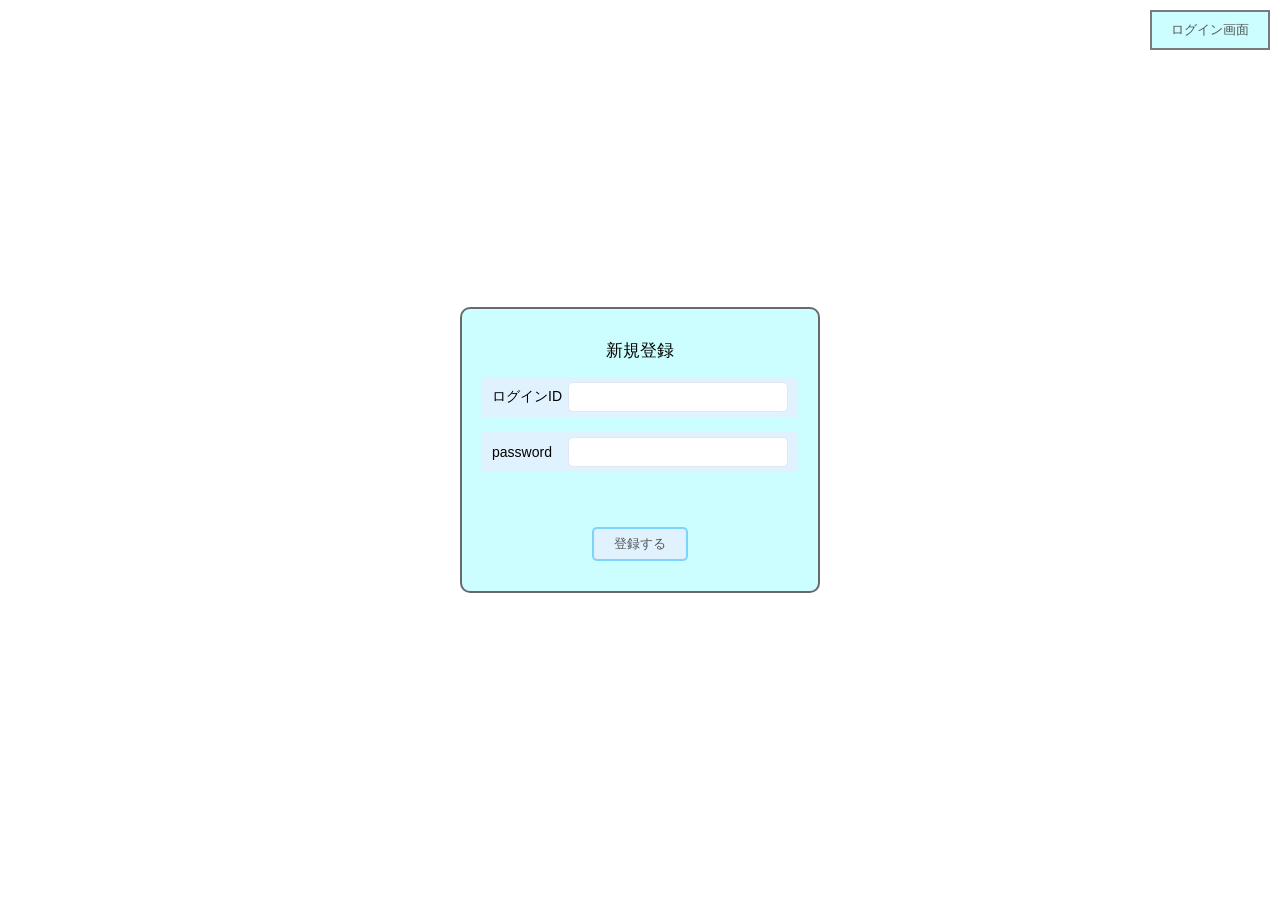
<file: static/adduser.html>
<!doctype html>
<html lang="ja">
  <head>
    <meta charset="UTF-8">
    <meta name="viewport" content="width=device-width, initial-scale=1.0">
    <meta name="description" content="ページの内容を説明する文章">
    <title>ログイン画面</title>
    <link rel="stylesheet" href="/static/style.css">
  </head>
  <body>
    <header>
      <div class="test2">
      <button class="test" type="button" onclick="location.href='/'" style="color: #555;">ログイン画面</button>
        </div>
    </header>

    <main class="login-main">
      <form class="login-box" id="loginForm">
        <div style="text-align: center;font-size: 17px;" >新規登録</div>
        <div class="input-group">
          <label>ログインID</label>
          <input class="login-input" type="text" id="username">
        </div>
        <div class="input-group">
          <label>password</label>
          <input class="login-input" type="password" id="password">
        </div>
        <!-- エラーメッセージ表示用の領域 -->
        <div id="errorMessage" style="color: red; text-align: center; font-size: 0.9em; min-height: 1.2em;"></div>
        <div class="submit-group">
          <input class="submit-btn" type="submit" value="登録する">
        </div>
      </form>
    </main>

    <script>
    document.getElementById('loginForm').addEventListener('submit', async (e) => {
        e.preventDefault(); // 画面リロードを防止
        
        const username = document.getElementById('username').value;
        const password = document.getElementById('password').value;
        const errorMsg = document.getElementById('errorMessage');

        errorMsg.textContent = '';

        try {
          const res = await fetch('/api/users/register', {
            method: 'POST',
            headers: { 'Content-Type': 'application/json' },
            body: JSON.stringify({ username, password })
          });

          if (res.ok) {
            // 認証成功時、トップページ（カレンダー）へ遷移
            window.location.href = '/';
          } else {
            // ID・パスワード誤り時の表示
            const data = await res.json();
            errorMsg.textContent = data.detail || '登録に失敗しました';
          }
        } catch (err) {
          errorMsg.textContent = '通信エラーが発生しました';
        }
      });
    </script>
  </body>
</html>
</file>
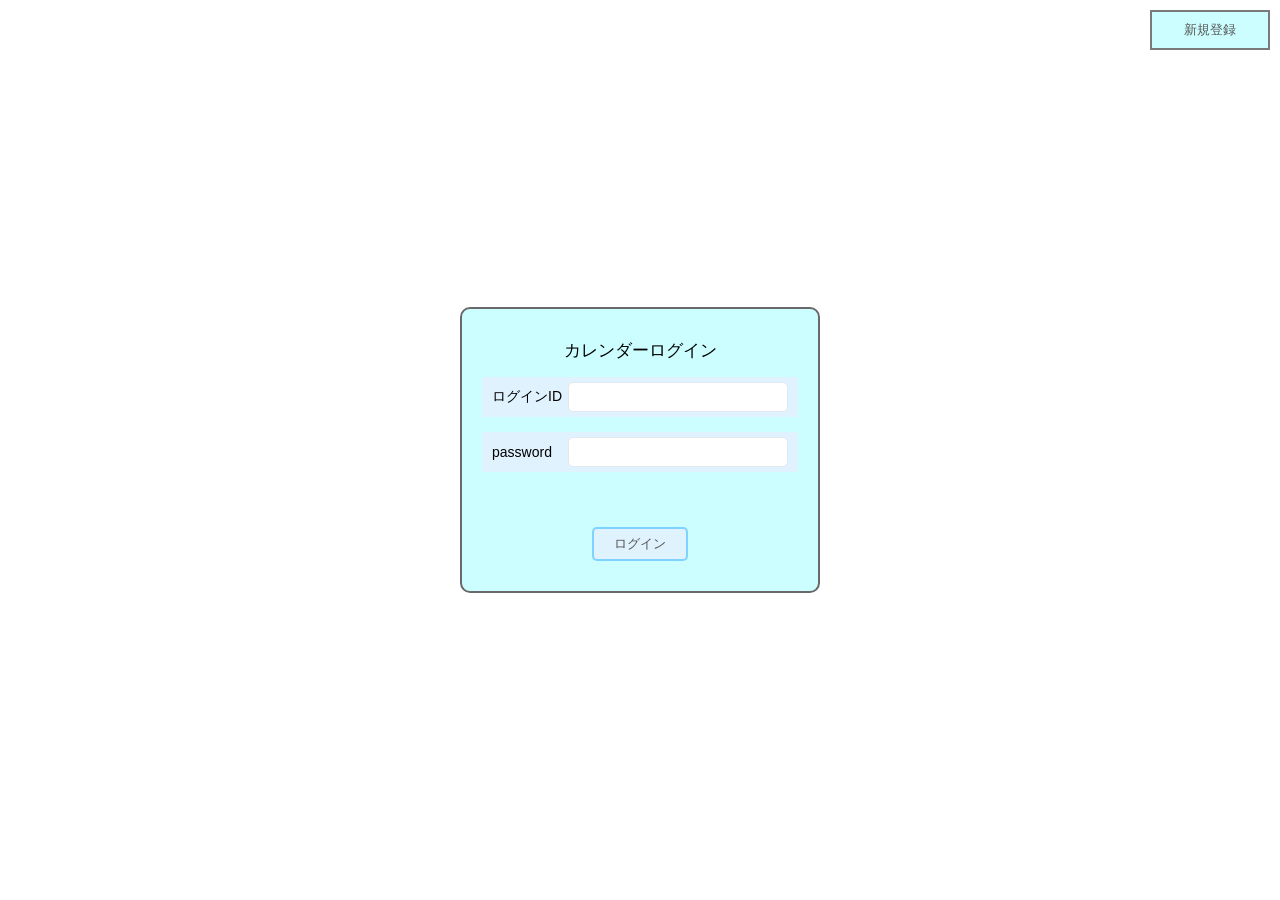
<file: static/login.html>
<!doctype html>
<html lang="ja">
  <head>
    <meta charset="UTF-8">
    <meta name="viewport" content="width=device-width, initial-scale=1.0">
    <meta name="description" content="ページの内容を説明する文章">
    <title>ログイン画面</title>
    <link rel="stylesheet" href="/static/style.css">
  </head>
  <body>
    <header>
      <div class="test2">
      <button class="test" type="button" onclick="location.href='/adduser'" style="color: #555;">新規登録</button>
        </div>
    </header>

    <main class="login-main">
      <form class="login-box" id="loginForm">
        <div style="text-align: center;font-size: 17px;" >カレンダーログイン</div>
        <div class="input-group">
          <label>ログインID</label>
          <input class="login-input" type="text" id="username">
        </div>
        <div class="input-group">
          <label>password</label>
          <input class="login-input" type="password" id="password">
        </div>
        <!-- エラーメッセージ表示用の領域 -->
        <div id="errorMessage" style="color: red; text-align: center; font-size: 0.9em; min-height: 1.2em;"></div>
        <div class="submit-group">
          <input class="submit-btn" type="submit" value="ログイン">
        </div>
      </form>
    </main>

    <script>
    document.getElementById('loginForm').addEventListener('submit', async (e) => {
        e.preventDefault(); // 画面リロードを防止
        
        const username = document.getElementById('username').value;
        const password = document.getElementById('password').value;
        const errorMsg = document.getElementById('errorMessage');

        errorMsg.textContent = '';

        try {
          const res = await fetch('/api/login', {
            method: 'POST',
            headers: { 'Content-Type': 'application/json' },
            body: JSON.stringify({ username, password })
          });

         if (res.ok) {
        const data = await res.json();
        // ログインしたユーザー名を保存
        localStorage.setItem('currentUser', data.username);
        window.location.href = '/calendar';
      }else {
            // ID・パスワード誤り時の表示
            const data = await res.json();
            errorMsg.textContent = data.detail || 'ログインに失敗しました';
          }
        } catch (err) {
          errorMsg.textContent = '通信エラーが発生しました';
        }
      });
    </script>
  </body>
</html>
</file>
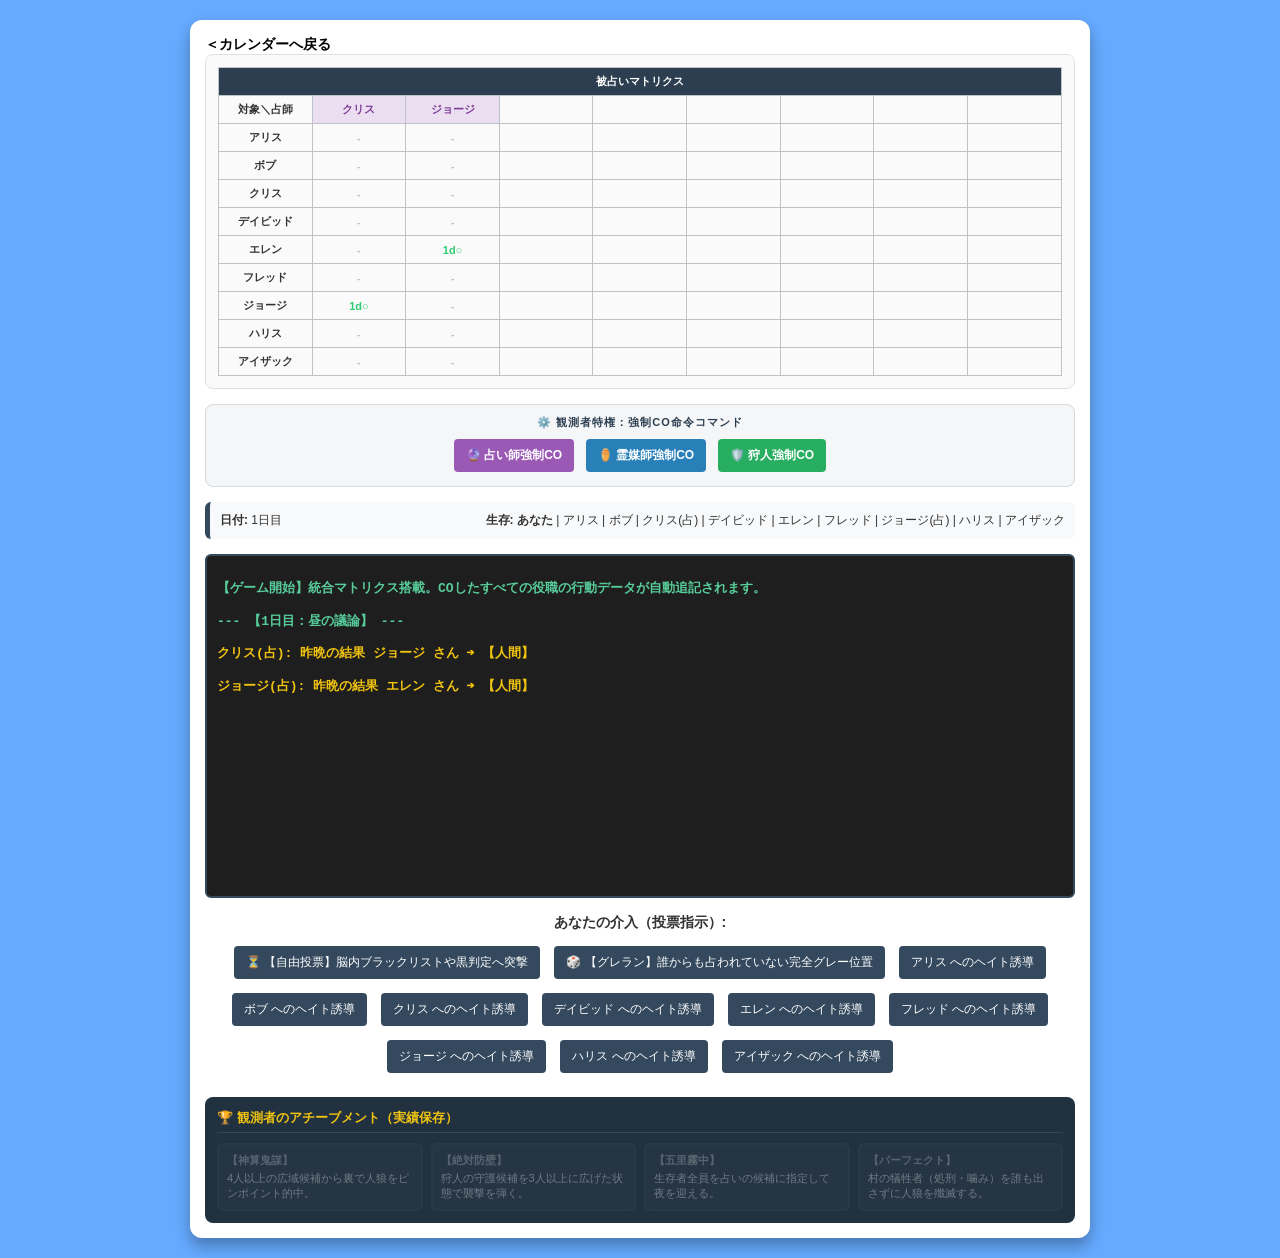
<file: static/wolf.html>
<!DOCTYPE html>
<html lang="ja">
<head>
    <meta charset="UTF-8">
    <meta name="viewport" content="width=device-width, initial-scale=1.0">
    <title>wolfv3.7</title>
    <style>
        body { font-family: sans-serif; background: #66aaff; padding: 10px; color: #333; font-size: 13px; margin: 0; }
        .container { max-width: 900px; margin: 10px auto; background: #ffffff; padding: 15px; border-radius: 12px; box-shadow: 0 8px 16px rgba(0,0,0,0.3); box-sizing: border-box; }
        h1 { text-align: center; color: #2c3e50; margin: 5px 0; font-size: 1.4em; }
        .subtitle { text-align: center; color: #7f8c8d; margin-bottom: 15px; font-size: 0.8em; }
        
        /* 行動表・マトリクス表を配置する親コンテナ（余白確保） */
        .matrix-container {
            min-height: 220px; 
            min-width: 280px;
            padding: 12px;
            background-color: #fafafa;
            border: 1px solid #e0e0e0;
            border-radius: 8px;
            margin-bottom: 15px;
            overflow-x: auto;
        }

        .matrix-table {
            width: 100%;
            table-layout: fixed;
            border-collapse: collapse;
            font-size: 11px;
            text-align: center;
        }

        .matrix-table th, .matrix-table td {
            border: 1px solid #bdc3c7;
            padding: 6px 4px;
        }

        /* 1列目：対象プレイヤー名エリアの幅 */
        .matrix-table th:first-child,
        .matrix-table td:first-child {
            width: 140px;
            text-align: center;
        }

        /* 2列目以降：CO枠（1人あたりの固定幅） */
        .matrix-table th:not(:first-child),
        .matrix-table td:not(:first-child) {
            width: 100px;
            text-align: center;
        }

        .white-result { color: #2ecc71; font-weight: bold; background: #f2fbf5; }
        .black-result { color: #000000; font-weight: bold; background: #fdf3f2; }
        .guard-result { color: #3498db; font-weight: bold; background: #edf7fd; }
        
        .log-box { background: #1e1e1e; color: #fff; padding: 10px; height: 320px; overflow-y: auto; border-radius: 6px; font-family: monospace; margin-bottom: 15px; line-height: 1.5; border: 2px solid #34495e; }
        .system { color: #57cc99; font-weight: bold; }
        .divine-log { color: #f1c40f; font-weight: bold; }
        .medium-log { color: #3498db; font-weight: bold; }
        .wolf-talk { color: #ff6b6b; font-weight: bold; }
        .hunter-gj { color: #2ecc71; font-weight: bold; }
        .co-alert { color: #e67e22; font-weight: bold; font-size: 1.1em; background: #fef5ec; padding: 4px; border-left: 4px solid #e67e22; margin: 4px 0; }
        .game-over { color: #f1c40f; font-weight: bold; font-size: 1.2em; text-align: center; display: block; margin: 10px 0; }
        
        .btn { background: #34495e; color: white; border: none; padding: 8px 12px; margin: 4px; border-radius: 4px; cursor: pointer; font-size: 12px; transition: background 0.2s; }
        .btn:hover { background: #233142; }
        .btn:disabled { background: #bdc3c7; cursor: not-allowed; }
        
        .cmd-area { background: #f4f6f7; border: 1px solid #d5dbdb; padding: 10px; border-radius: 8px; margin-bottom: 15px; text-align: center; }
        .cmd-title { font-weight: bold; color: #2c3e50; margin-bottom: 5px; font-size: 11px; text-transform: uppercase; letter-spacing: 1px; }
        .btn-force-co { font-weight: bold; color: white; margin: 4px; }
        .btn-force-seer { background: #9b59b6; }
        .btn-force-seer:hover { background: #8e44ad; }
        .btn-force-med { background: #2980b9; }
        .btn-force-med:hover { background: #2471a3; }
        .btn-force-hunt { background: #27ae60; }
        .btn-force-hunt:hover { background: #219a52; }
        
        .btn-divine-order { background: #9b59b6; font-weight: bold; padding: 10px 15px; font-size: 13px; }
        .btn-auto-order { background: #16a085; font-weight: bold; padding: 10px 15px; font-size: 13px; }
        .btn-retry { background: #2ecc71; font-weight: bold; font-size: 14px; padding: 10px 20px; display: block; margin: 15px auto 0 auto; }
        
        .choices { display: flex; flex-wrap: wrap; gap: 6px; margin-top: 10px; justify-content: center; align-items: center; }
        .cb-label { background: #f1f3f5; padding: 6px 10px; border-radius: 4px; border: 1px solid #ced4da; cursor: pointer; display: inline-flex; align-items: center; gap: 4px; font-size: 12px; }
        
        .status-panel { background: #f8f9fa; padding: 10px; border-radius: 6px; margin-bottom: 15px; font-size: 12px; display: flex; justify-content: space-between; border-left: 5px solid #34495e; }
        .phase-title { color: white; padding: 3px 8px; border-radius: 4px; font-weight: bold; font-size: 0.9em; display: inline-block; margin-bottom: 5px; }
        
        .achieve-area { margin-top: 20px; background: #22313f; padding: 12px; border-radius: 8px; color: white; }
        .achieve-title { font-weight: bold; font-size: 1em; border-bottom: 1px solid #34495e; padding-bottom: 5px; margin-bottom: 10px; color: #f1c40f; }
        .achieve-grid { display: grid; grid-template-columns: repeat(auto-fit, minmax(180px, 1fr)); gap: 8px; }
        .achieve-card { background: #2c3e50; border: 2px solid #34495e; padding: 8px; border-radius: 6px; font-size: 11px; opacity: 0.35; transition: all 0.3s; }
        .achieve-card.unlocked { opacity: 1; border-color: #f1c40f; background: #34495e; box-shadow: 0 0 6px rgba(241, 196, 15, 0.4); }
        .achieve-name { font-weight: bold; color: #bdc3c7; margin-bottom: 3px; }
        .unlocked .achieve-name { color: #f1c40f; }
    </style>
</head>
<body>

<div class="container">
    <div><a href="/calendar" style="font-size: 1.1em; font-weight: bold; color: #000000;text-decoration: none;">＜カレンダーへ戻る</a></div>
    
    <div class="matrix-container">
        <table class="matrix-table">
            <thead id="tableHeader"></thead>
            <tbody id="tableBody"></tbody>
        </table>
    </div>

    <div class="cmd-area">
        <div class="cmd-title">⚙️ 観測者特権：強制CO命令コマンド</div>
        <button class="btn btn-force-co btn-force-seer" id="forceSeerBtn" onclick="triggerForceSeerCO()">🔮 占い師強制CO</button>
        <button class="btn btn-force-co btn-force-med" id="forceMedBtn" onclick="triggerForceMediumCO()">⚱️ 霊媒師強制CO</button>
        <button class="btn btn-force-co btn-force-hunt" id="forceHuntBtn" onclick="triggerForceHunterCO()">🛡️ 狩人強制CO</button>
    </div>

    <div class="status-panel" id="statusPanel"></div>
    <div class="log-box" id="logBox"></div>
    
    <div id="actionArea">
        <h3 id="actionTitle" style="text-align: center; font-size: 1.1em; margin: 5px 0;">あなたの介入:</h3>
        <div class="choices" id="choiceButtons"></div>
    </div>

    <div id="retryArea" style="display: none;">
        <button class="btn btn-retry" onclick="setupGame()">もう一度遊ぶ（村をリセット）</button>
    </div>

    <div class="achieve-area">
        <div class="achieve-title">🏆 観測者のアチーブメント（実績保存）</div>
        <div class="achieve-grid" id="achieveGrid">
            <div class="achieve-card" id="ach_shinban">
                <div class="achieve-name">【神算鬼謀】</div>
                <div>4人以上の広域候補から裏で人狼をピンポイント的中。</div>
            </div>
            <div class="achieve-card" id="ach_gj">
                <div class="achieve-name">【絶対防壁】</div>
                <div>狩人の守護候補を3人以上に広げた状態で襲撃を弾く。</div>
            </div>
            <div class="achieve-card" id="ach_chaos">
                <div class="achieve-name">【五里霧中】</div>
                <div>生存者全員を占いの候補に指定して夜を迎える。</div>
            </div>
            <div class="achieve-card" id="ach_perfect">
                <div class="achieve-name">【パーフェクト】</div>
                <div>村の犠牲者（処刑・噛み）を誰も出さずに人狼を殲滅する。</div>
            </div>
        </div>
    </div>
</div>

<script>
function forceAllActions(targetId) {
    if (!nightPhase) { alert("夜フェーズのみ使用可能です。"); return; }
    addLog(`📢 【観測者命令】全役職者に ${players.find(p => p.id === targetId).name} への能力行使を強制！`, "co-alert");
    
    activeSeerIdsToOrder.forEach(sid => nightSelectedSeers[sid] = [targetId]);
    nightSelectedMedium = [targetId];
    nightSelectedHunter = [targetId];

    executeAllNightActions();
}

let day = 1;
let players = [];
const npcNames = ["アリス", "ボブ", "クリス", "デイビッド", "エレン", "フレッド", "ジョージ", "ハリス", "アイザック"];

let trueSeerId = null;
let mediumId = null; 
let hunterId = null;

let coPlayersList = []; 
let deadList = []; 
let lastExecutedId = null;

let lastDaySeerResults = {}; 
let lastDayMediumResults = "";
let lastDayHunterLog = "";

let wolfPlayers = [];
let madmanPlayerId = null;

let nightPhase = null;
let activeSeerIdsToOrder = [];
let currentSeerOrderIndex = 0;
let nightSelectedSeers = {};
let nightSelectedMedium = [];
let nightSelectedHunter = [];

const ACHIEVEMENT_KEY = "yureba_werewolf_achievements";
let unlockedAchievements = { shinban: false, gj: false, chaos: false, perfect: false };

function loadAchievements() {
    try {
        let saved = localStorage.getItem(ACHIEVEMENT_KEY);
        if (saved) unlockedAchievements = JSON.parse(saved);
    } catch (e) { console.log("Storage restricted."); }
}

function saveAchievements() {
    try { localStorage.setItem(ACHIEVEMENT_KEY, JSON.stringify(unlockedAchievements)); } catch (e) {}
    drawAchievements();
}

function unlock(id) {
    if (!unlockedAchievements[id]) {
        unlockedAchievements[id] = true;
        saveAchievements();
        let card = document.getElementById("ach_" + id);
        if (card) addLog(`🎉 実績解除!! : ${card.querySelector('.achieve-name').innerText}`, "system");
    }
}

function drawAchievements() {
    for (let key in unlockedAchievements) {
        let el = document.getElementById("ach_" + key);
        if (el) {
            if (unlockedAchievements[key]) el.classList.add("unlocked");
            else el.classList.remove("unlocked");
        }
    }
}

function setupGame() {
    day = 1;
    nightPhase = null;
    players = [{ id: 0, name: "あなた", role: "観測者", isAlive: true, isWolf: false, isMadman: false, actionRecords: {}, evalMap: {} }];
    trueSeerId = null; mediumId = null; hunterId = null;
    coPlayersList = []; deadList = []; lastExecutedId = null; wolfPlayers = []; madmanPlayerId = null;
    lastDaySeerResults = {}; lastDayMediumResults = ""; lastDayHunterLog = "";
    
    document.getElementById("logBox").innerHTML = "";
    document.getElementById("actionArea").style.display = "block";
    document.getElementById("retryArea").style.display = "none";
    
    document.getElementById("forceSeerBtn").disabled = false;
    document.getElementById("forceMedBtn").disabled = false;
    document.getElementById("forceHuntBtn").disabled = false;
    
    npcNames.forEach((name, index) => {
        players.push({
            id: index + 1, name: name, role: "村人", isAlive: true, isWolf: false, isMadman: false,
            actionRecords: {}, isBroken: false, hasCO: false, coRole: null, evalMap: {}
        });
    });
    
    let pool = [1,2,3,4,5,6,7,8,9];
    shuffle(pool);
    
    let w1 = pool.pop(); players[w1].role = "人狼"; players[w1].isWolf = true; wolfPlayers.push(w1);
    let w2 = pool.pop(); players[w2].role = "人狼"; players[w2].isWolf = true; wolfPlayers.push(w2);
    let madman = pool.pop(); players[madman].role = "狂人"; players[madman].isMadman = true; madmanPlayerId = madman;
    let seer = pool.pop(); players[seer].role = "占い師"; trueSeerId = seer;
    let med = pool.pop(); players[med].role = "霊媒師"; mediumId = med;
    let hunt = pool.pop(); players[hunt].role = "狩人"; hunterId = hunt;
    
    if (Math.random() < 0.1) {
        addCOPlayer(trueSeerId, "占い師");
    }
    let wolfCOTriggered = false;
    if (Math.random() < 0.3) {
        addCOPlayer(w1, "占い師");
        wolfCOTriggered = true;
    }
    if (!wolfCOTriggered && Math.random() < 0.3) {
        addCOPlayer(w2, "占い師");
    }
    if (Math.random() < 0.4) {
        addCOPlayer(madman, "占い師");
    }

    players.forEach(p => {
        players.forEach(target => { if(p.id !== target.id) p.evalMap[target.id] = "unknown"; });
        if(p.isWolf) {
            players.forEach(target => { if(target.isWolf && p.id !== target.id) p.evalMap[target.id] = "white"; });
        }
    });

    loadAchievements();
    drawAchievements();
    execInitialDivine();
    updateStatusPanel();
    
    addLog(`【ゲーム開始】統合マトリクス搭載。COしたすべての役職の行動データが自動追記されます。`, "system");
    
    drawMatrixTable();
    startDayDiscussion();
}

function addCOPlayer(id, role) {
    if (players[id].hasCO && players[id].coRole === role) return;
    players[id].hasCO = true;
    players[id].coRole = role;
    coPlayersList.push({ id: id, role: role });
    coPlayersList.sort((a, b) => {
        const order = { "占い師": 1, "霊媒師": 2, "狩人": 3 };
        if (order[a.role] !== order[b.role]) return order[a.role] - order[b.role];
        return a.id - b.id;
    });
}

function triggerForceSeerCO() {
    addLog(`📢 【観測者命令】「生存している占い師は全員名乗り出なさい！」`, "co-alert");
    document.getElementById("forceSeerBtn").disabled = true;
    let newCOs = [];
    
    if (players[trueSeerId].isAlive && (!players[trueSeerId].hasCO || players[trueSeerId].coRole !== "占い師")) {
        newCOs.push(trueSeerId);
    }
    let currentWolvesInSeer = coPlayersList.filter(cp => cp.role === "占い師" && players[cp.id].isWolf).length;
    wolfPlayers.forEach(wid => {
        if (players[wid].isAlive && !players[wid].hasCO && currentWolvesInSeer === 0) {
            if (Math.random() < 0.4 && !newCOs.some(id => players[id].isWolf)) newCOs.push(wid);
        }
    });
    if (players[madmanPlayerId].isAlive && !players[madmanPlayerId].hasCO) {
        if (Math.random() < 0.5) newCOs.push(madmanPlayerId);
    }
    
    if (newCOs.length > 0) {
        newCOs.forEach(id => {
            addCOPlayer(id, "占い師");
            for(let d = 1; d <= day; d++) {
                let choices = players.filter(p => p.id !== 0 && p.id !== id);
                shuffle(choices);
                let target = choices[0];
                let sign = (id === trueSeerId) ? (target.isWolf ? "●" : "○") : (players[id].isWolf ? (target.isWolf ? "○" : (Math.random() < 0.3 ? "●" : "○")) : (Math.random() < 0.4 ? "●" : "○"));
                players[id].actionRecords[target.id] = `${sign}(${d}d)`;
            }
            let records = players[id].actionRecords;
            let lastTargetId = Object.keys(records).pop();
            if (lastTargetId) {
                lastDaySeerResults[id] = `${players[lastTargetId].name} さん ➔ 【${records[lastTargetId].includes("●") ? "人狼" : "人間"}】`;
            }
            addLog(`📢 対抗出現！ ${players[id].name} が占い師として名乗り出ました！`, "co-alert");
        });
        drawMatrixTable();
        checkProvingBreak();
    } else {
        addLog(`[システム] 新たに名乗り出る占い師はいませんでした。`, "system");
    }
}

function triggerForceMediumCO() {
    addLog(`📢 【観測者命令】「生存している霊媒師は全員名乗り出なさい！」`, "co-alert");
    document.getElementById("forceMedBtn").disabled = true;
    let announced = false;

    if (players[mediumId].isAlive && (!players[mediumId].hasCO || players[mediumId].coRole !== "霊媒師")) {
        addCOPlayer(mediumId, "霊媒師");
        addLog(`📢 霊媒CO：${players[mediumId].name} 「私が本物の【霊媒師】です！」`, "co-alert");
        announced = true;
    }
    wolfPlayers.forEach(wid => {
        if (players[wid].isAlive && !players[wid].hasCO && Math.random() < 0.3) {
            addCOPlayer(wid, "霊媒師");
            addLog(`📢 霊媒CO：${players[wid].name} 「騙されるな、私が【霊媒師】だ！」`, "co-alert");
            announced = true;
        }
    });
    if (players[madmanPlayerId].isAlive && !players[madmanPlayerId].hasCO && Math.random() < 0.4) {
        addCOPlayer(madmanPlayerId, "霊媒師");
        addLog(`📢 霊媒CO：${players[madmanPlayerId].name} 「私こそが真の【霊媒師】です！」`, "co-alert");
        announced = true;
    }
    if(!announced) addLog(`[システム] 新たに名乗り出る霊媒師はいませんでした。`, "system");
    drawMatrixTable();
}

function triggerForceHunterCO() {
    addLog(`📢 【観測者命令】「生存している狩人は全員名乗り出なさい！」`, "co-alert");
    document.getElementById("forceHuntBtn").disabled = true;
    let announced = false;

    if (players[hunterId].isAlive && (!players[hunterId].hasCO || players[hunterId].coRole !== "狩人")) {
        addCOPlayer(hunterId, "狩人");
        addLog(`📢 狩人CO：${players[hunterId].name} 「私が本物の【狩人】だ。今夜は任せろ！」`, "co-alert");
        announced = true;
    }
    wolfPlayers.forEach(wid => {
        if (players[wid].isAlive && !players[wid].hasCO && Math.random() < 0.3) {
            addCOPlayer(wid, "狩人");
            addLog(`📢 狩人CO：${players[wid].name} 「いや、私こそが本物の【狩人】だ！」`, "co-alert");
            announced = true;
        }
    });
    if (players[madmanPlayerId].isAlive && !players[madmanPlayerId].hasCO && Math.random() < 0.4) {
        addCOPlayer(madmanPlayerId, "狩人");
        addLog(`📢 狩人CO：${players[madmanPlayerId].name} 「私を護衛役として信じてください、私が【狩人】です！」`, "co-alert");
        announced = true;
    }
    if(!announced) addLog(`[システム] 新たに名乗り出る狩人ははいませんでした。`, "system");
    drawMatrixTable();
}

function shuffle(array) {
    for (let i = array.length - 1; i > 0; i--) {
        const j = Math.floor(Math.random() * (i + 1));
        [array[i], array[j]] = [array[j], array[i]];
    }
}

function execInitialDivine() {
    coPlayersList.filter(cp => cp.role === "占い師").forEach(cp => {
        let sid = cp.id;
        let targets = players.filter(p => p.id !== 0 && p.id !== sid);
        shuffle(targets);
        let realTarget = targets[0];
        let resultSign = "○";

        if (sid === trueSeerId) {
            resultSign = realTarget.isWolf ? "●" : "○";
            players[sid].evalMap[realTarget.id] = realTarget.isWolf ? "black" : "white";
        } else if (players[sid].isWolf) {
            resultSign = realTarget.isWolf ? "○" : (Math.random() < 0.3 ? "●" : "○");
        } else if (players[sid].isMadman) {
            resultSign = Math.random() < 0.4 ? "●" : "○";
        }

        const seer = players.find(p => p.id === sid);
        seer.actionRecords[realTarget.id] = `${resultSign}(1d)`;
        lastDaySeerResults[sid] = `${realTarget.name} さん ➔ 【${resultSign === "●" ? "人狼" : "人間"}】`;
    });
}

function drawMatrixTable() {
    const header = document.getElementById("tableHeader");
    const body = document.getElementById("tableBody");
    if (!header || !body) return;

    const MAX_CO_SLOTS = 8;

    let mentalRolePlayers = players
        .filter(p => p.hasCO && (p.coRole === "占い師" || p.coRole === "霊媒師"))
        .sort((a, b) => {
            if (a.coRole === b.coRole) return 0;
            return a.coRole === "占い師" ? -1 : 1;
        });

    let html = `<tr><th colspan="${MAX_CO_SLOTS + 1}" style="background:#2c3e50; color:white;">被占いマトリクス</th></tr>`;
    html += `<tr><th>対象＼占師</th>`;
    
    for (let i = 0; i < MAX_CO_SLOTS; i++) {
        let p = mentalRolePlayers[i];
        if (p) {
            let bg = p.coRole === "占い師" ? "#ebdef0" : "#d6eaf8";
            let color = p.coRole === "占い師" ? "#7d3c98" : "#2874a6";
            let displayName = p.isAlive ? p.name : `<s>${p.name}</s>`;
            html += `<th style="background:${bg}; color:${color};">${displayName}</th>`;
        } else {
            html += `<th></th>`;
        }
    }
    html += `</tr>`;

    players.forEach(target => {
        if (target.id === 0) return;
        let displayName = target.isAlive ? target.name : `<s>${target.name}</s>`;
        html += `<tr><td style="font-weight:bold;">${displayName}</td>`;
        
        for (let i = 0; i < MAX_CO_SLOTS; i++) {
            let p = mentalRolePlayers[i];
            if (p) {
                let record = p.actionRecords[target.id] || "-";
                let color = record.includes("●") ? "#000000" : (record.includes("○") ? "#2ecc71" : "#bdc3c7");
                
                let displayRecord = "-";
                if (record !== "-") {
                    let match = record.match(/\((\d+)d\)/);
                    if (match) {
                        let mark = record.replace(/\(\d+d\)/, "");
                        displayRecord = `${match[1]}d${mark}`;
                    } else {
                        displayRecord = record;
                    }
                }

                html += `<td style="color:${color}; font-weight:bold;">${displayRecord}</td>`;
            } else {
                html += `<td></td>`;
            }
        }
        html += `</tr>`;
    });

    header.innerHTML = "";
    body.innerHTML = html;
}

function updateStatusPanel() {
    const isNight = (nightPhase !== null);
    const buttons = ["forceSeerBtn", "forceMedBtn", "forceHuntBtn"];
    buttons.forEach(id => {
        const btn = document.getElementById(id);
        if (btn) btn.disabled = isNight;
    });

    let listStr = players.map(p => {
        if (p.id === 0) return `<b>${p.name}</b>`;
        let suffix = "";
        if (p.hasCO && p.coRole) {
            let s = p.coRole === "占い師" ? "占" : (p.coRole === "霊媒師" ? "霊" : "狩");
            suffix = `(${s})`;
        }
        return p.isAlive ? `${p.name}${suffix}` : `<s>${p.name}</s>`;
    }).join(" | ");
    
    const panel = document.getElementById("statusPanel");
    if (panel) {
        panel.innerHTML = `
            <div><b>日付:</b> ${day}日目</div>
            <div><b>生存:</b> ${listStr}</div>
        `;
    }
}

function appendRoleSpecificButtons(roleType) {
    const btnArea = document.getElementById("choiceButtons");
    const div = document.createElement("div");
    div.style.border = "1px solid #e67e22";
    div.style.margin = "10px 0";
    div.style.padding = "5px";
    div.innerHTML = `<div class="cmd-title">⚡ ${roleType} 個別指定（夜間介入）</div>`;
    
    players.filter(p => p.isAlive && p.id !== 0).forEach(p => {
        const b = document.createElement("button");
        b.className = "btn"; b.style.backgroundColor = "#e67e22";
        b.innerText = p.name;
        b.onclick = () => forceActionByRole(roleType, p.id);
        div.appendChild(b);
    });
    btnArea.appendChild(div);
}

function forceActionByRole(roleType, targetId) {
    const targetName = players.find(p => p.id === targetId).name;
    addLog(`📢 【観測者命令】${roleType}よ、${targetName} を対象にせよ！`, "co-alert");
    
    if (roleType === "占い師") {
        let currentSeerId = activeSeerIdsToOrder[currentSeerOrderIndex];
        nightSelectedSeers[currentSeerId] = [targetId];
        currentSeerOrderIndex++; 
        renderNightSelectionUI();
    } else if (roleType === "霊媒師") {
        nightSelectedMedium = [targetId];
        nightPhase = "hunter"; 
        renderNightSelectionUI();
    } else if (roleType === "狩人") {
        nightSelectedHunter = [targetId];
        executeAllNightActions();
    }
}

function addLog(text, type = "") {
    const logBox = document.getElementById("logBox");
    if (!logBox) return;
    const p = document.createElement("p");
    if (type) p.className = type;
    p.innerText = text;
    logBox.appendChild(p);
    logBox.scrollTop = logBox.scrollHeight;
}

function startDayDiscussion() {
    addLog(`--- 【${day}日目：昼の議論】 ---`, "system");
    drawMatrixTable();
    
    coPlayersList.forEach(cp => {
        const pObj = players.find(p => p.id === cp.id);
        if (pObj.isAlive) {
            if (cp.role === "占い師" && lastDaySeerResults[cp.id]) {
                addLog(`${pObj.name}(占): 昨晩の結果 ${lastDaySeerResults[cp.id]}`, "divine-log");
            }
        }
    });

    if (day > 1 && lastDayMediumResults) {
        addLog(lastDayMediumResults, "medium-log");
    }
    if (day > 1 && lastDayHunterLog) {
        addLog(lastDayHunterLog, "hunter-gj");
    }
    
    checkProvingBreak();
    showVoteChoices();
}

function checkProvingBreak() {
    coPlayersList.filter(cp => cp.role === "占い師").forEach(cp => {
        const seer = players.find(p => p.id === cp.id);
        if (!seer.isAlive) return;
        if (seer.actionRecords[seer.id] && seer.actionRecords[seer.id].includes("●")) {
            if(!seer.isBroken) {
                addLog(`⚠️【破綻】占い師 ${seer.name} は自分に黒を出しています！`, "system");
                seer.isBroken = true;
                players.forEach(p => { if(p.id !== seer.id) p.evalMap[seer.id] = "black"; });
            }
        }
    });
}

function showVoteChoices() {
    document.getElementById("actionTitle").innerText = "あなたの介入（投票指示）:";
    const btnArea = document.getElementById("choiceButtons");
    if (!btnArea) return; btnArea.innerHTML = "";
    
    const freeBtn = document.createElement("button");
    freeBtn.className = "btn btn-free";
    freeBtn.innerText = "⏳ 【自由投票】脳内ブラックリストや黒判定へ突撃";
    freeBtn.onclick = () => { processNPCVotes("free"); };
    btnArea.appendChild(freeBtn);
    
    const greyBtn = document.createElement("button");
    greyBtn.className = "btn btn-grey";
    greyBtn.innerText = "🎲 【グレラン】誰からも占われていない完全グレー位置";
    greyBtn.onclick = () => { processNPCVotes("grey"); };
    btnArea.appendChild(greyBtn);
    
    players.forEach(p => {
        if (p.id !== 0 && p.isAlive) {
            const btn = document.createElement("button");
            btn.className = "btn";
            btn.innerText = `${p.name} へのヘイト誘導`;
            btn.onclick = () => { processNPCVotes(p.id); };
            btnArea.appendChild(btn);
        }
    });
}

function processNPCVotes(mode, attempt = 1) {
    if (attempt === 1) addLog(`--- 【開票結果：絶対服従モード】 ---`, "system");

    let voteCounts = {};
    players.forEach(p => { if (p.id !== 0 && p.isAlive) voteCounts[p.id] = 0; });
    let aliveNPCs = players.filter(p => p.id !== 0 && p.isAlive);

    let trueSeer = players.find(p => p.id === trueSeerId);
    let trueMed = players.find(p => p.id === mediumId);
    let confWhite = [], confBlack = [];
    if (trueSeer && trueSeer.isAlive) {
        for (let tid in trueSeer.actionRecords) {
            if (trueSeer.actionRecords[tid].includes("○")) confWhite.push(Number(tid));
            if (trueSeer.actionRecords[tid].includes("●")) confBlack.push(Number(tid));
        }
    }
    if (trueMed && trueMed.isAlive) {
        for (let tid in trueMed.actionRecords) {
            if (trueMed.actionRecords[tid].includes("人間")) confWhite.push(Number(tid));
            if (trueMed.actionRecords[tid].includes("人狼")) confBlack.push(Number(tid));
        }
    }
    aliveNPCs.forEach(voter => {
        coPlayersList.forEach(cp => {
            if (cp.id === voter.id) return;
            const pObj = players.find(p => p.id === cp.id);
            for (let tid in pObj.actionRecords) {
                let rec = pObj.actionRecords[tid];
                if ((confWhite.includes(Number(tid)) && rec.includes("●")) || (confBlack.includes(Number(tid)) && rec.includes("○"))) {
                    voter.evalMap[cp.id] = "black";
                    pObj.isBroken = true;
                }
            }
        });
    });

    aliveNPCs.forEach(voter => {
        let targetId = null;

        if (typeof mode === "number" && players[mode].isAlive && mode !== voter.id) {
            targetId = mode;
        }
        else if (mode === "grey") {
            let greyTargets = aliveNPCs.filter(p => {
                if (p.coRole === "占い師" || voter.evalMap[p.id] === "white") return false;
                let isUntouched = true;
                coPlayersList.filter(cp => cp.role === "占い師").forEach(cp => {
                    if (players.find(sp => sp.id === cp.id).actionRecords[p.id]) isUntouched = false;
                });
                return isUntouched && p.id !== voter.id;
            });
            if (greyTargets.length > 0) targetId = greyTargets[Math.floor(Math.random() * greyTargets.length)].id;
        }

        if (targetId === null) {
            let blacks = aliveNPCs.filter(p => voter.evalMap[p.id] === "black" && p.id !== voter.id);
            if (blacks.length > 0) targetId = blacks[Math.floor(Math.random() * blacks.length)].id;
            else {
                let targets = aliveNPCs.filter(p => p.id !== voter.id);
                targetId = targets.length > 0 ? targets[Math.floor(Math.random() * targets.length)].id : voter.id;
            }
        }

        if (targetId !== null) {
            voteCounts[targetId]++;
            if (attempt === 1) addLog(`${voter.name} ➔ 【${players[targetId].name}】`);
        }
    });

    let highestVoteId = null; let maxVotes = -1;
    for (let id in voteCounts) { if (voteCounts[id] > maxVotes) { maxVotes = voteCounts[id]; highestVoteId = Number(id); } }

    if (highestVoteId !== null) {
        const executed = players.find(p => p.id === highestVoteId);
        executed.isAlive = false; 
        deadList.push(executed);
        lastExecutedId = executed.id;
        addLog(`[審判] ${executed.name} が処刑されました。`, "system");
        updateStatusPanel(); 
    }

    if (checkVictory()) return;
    
    startNightOrderPhase();
}

function startNightOrderPhase() {
    addLog(`--- 【夜のフェーズ：神託の刻】 ---`, "system");
    nightPhase = "seer";
    updateStatusPanel();
    activeSeerIdsToOrder = coPlayersList.filter(cp => cp.role === "占い師" && players.find(p => p.id === cp.id).isAlive).map(cp => cp.id);
    currentSeerOrderIndex = 0;
    nightSelectedSeers = {}; nightSelectedMedium = []; nightSelectedHunter = [];
    renderNightSelectionUI();
}

function renderNightSelectionUI() {
    const btnArea = document.getElementById("choiceButtons");
    if (!btnArea) return; btnArea.innerHTML = "";
    
    if (nightPhase === "seer") {
        if (currentSeerOrderIndex >= activeSeerIdsToOrder.length) {
            nightPhase = "medium"; renderNightSelectionUI(); return;
        }
        let currentSeerId = activeSeerIdsToOrder[currentSeerOrderIndex];
        const seerObj = players.find(p => p.id === currentSeerId);
        
        document.getElementById("actionTitle").innerHTML = `<span class="phase-title" style="background:#9b59b6;">🔮 占い師神託</span><br>【${seerObj.name}】の候補選択:`;
        let cbContainer = createCheckboxGroup(p => p.id !== 0 && p.id !== currentSeerId && p.isAlive, "seerCb");
        btnArea.appendChild(cbContainer);
        
        appendSubmitAndAutoButtons("seerCb", () => {
            nightSelectedSeers[currentSeerId] = getCheckedValues("seerCb");
            currentSeerOrderIndex++; renderNightSelectionUI();
        }, () => {
            let choices = players.filter(p => p.id !== 0 && p.id !== currentSeerId && p.isAlive);
            if (currentSeerId === trueSeerId) {
                let unknownGreys = choices.filter(p => seerObj.evalMap[p.id] === "unknown" && p.coRole !== "占い師");
                nightSelectedSeers[currentSeerId] = (unknownGreys.length > 0 ? unknownGreys : choices).slice(0, 3).map(p => p.id);
            } else {
                shuffle(choices); nightSelectedSeers[currentSeerId] = choices.slice(0, 2).map(p => p.id);
            }
            currentSeerOrderIndex++; renderNightSelectionUI();
        });
        
    } else if (nightPhase === "medium") {
        let medCOAlives = coPlayersList.filter(cp => cp.role === "霊媒師" && players.find(p => p.id === cp.id).isAlive);
        let targetCandidates = deadList;
        if (lastExecutedId !== null) {
            let lastP = players.find(p => p.id === lastExecutedId);
            if (lastP) targetCandidates = [lastP];
        }
        if (medCOAlives.length === 0 || targetCandidates.length === 0) { nightPhase = "hunter"; renderNightSelectionUI(); return; }
        
        document.getElementById("actionTitle").innerHTML = `<span class="phase-title" style="background:#3498db;">⚱️ 霊媒師神託</span><br>霊媒師たちの霊媒対象（本日処刑者）選択:`;
        let cbContainer = createCheckboxGroup(p => false, "mediumCb", targetCandidates);
        btnArea.appendChild(cbContainer);
        
        appendSubmitAndAutoButtons("mediumCb", () => {
            nightSelectedMedium = getCheckedValues("mediumCb"); nightPhase = "hunter"; renderNightSelectionUI();
        }, () => {
            nightSelectedMedium = [targetCandidates[targetCandidates.length - 1].id];
            nightPhase = "hunter"; renderNightSelectionUI();
        });
        
    } else if (nightPhase === "hunter") {
        let huntCOAlives = coPlayersList.filter(cp => cp.role === "狩人" && players.find(p => p.id === cp.id).isAlive);
        if (huntCOAlives.length === 0) { executeAllNightActions(); return; }
        
        document.getElementById("actionTitle").innerHTML = `<span class="phase-title" style="background:#2ecc71;">🛡️ 狩人守護</span><br>狩人たちの守護候補選択:`;
        let cbContainer = createCheckboxGroup(p => p.id !== 0 && p.coRole !== "狩人" && p.isAlive, "hunterCb");
        btnArea.appendChild(cbContainer);
        
        appendSubmitAndAutoButtons("hunterCb", () => {
            nightSelectedHunter = getCheckedValues("hunterCb"); executeAllNightActions();
        }, () => {
            let alives = players.filter(p => p.id !== 0 && p.coRole !== "狩人" && p.isAlive);
            let coPlayers = alives.filter(p => p.hasCO && !p.isBroken);
            let targets = coPlayers.length > 0 ? coPlayers : alives;
            shuffle(targets); nightSelectedHunter = [targets[0].id];
            executeAllNightActions();
        });
    }

    if (nightPhase === "seer") appendRoleSpecificButtons("占い師");
    if (nightPhase === "medium") appendRoleSpecificButtons("霊媒師");
    if (nightPhase === "hunter") appendRoleSpecificButtons("狩人");

    const div = document.createElement("div");
    div.style.marginTop = "10px";
    div.innerHTML = `<div class="cmd-title">⚡ 夜間：全役職強制介入</div>`;
    players.filter(p => p.isAlive && p.id !== 0).forEach(p => {
        const b = document.createElement("button");
        b.className = "btn"; b.style.backgroundColor = "#e67e22";
        b.innerText = `${p.name}へ強制`;
        b.onclick = () => forceAllActions(p.id);
        div.appendChild(b);
    });
    btnArea.appendChild(div);
}

function actionSeer() {
    let activeSeerIds = coPlayersList.filter(cp => cp.role === "占い師" && players.find(p => p.id === cp.id).isAlive).map(cp => cp.id);
    activeSeerIds.forEach(sid => {
        let list = nightSelectedSeers[sid];
        if (!list || list.length === 0) { lastDaySeerResults[sid] = ""; return; }
        
        let aliveCount = players.filter(p => p.id !== 0 && p.id !== sid && p.isAlive).length;
        if (list.length >= aliveCount) { unlock("chaos"); }

        let realTargetId = list[Math.floor(Math.random() * list.length)];
        let realTarget = players.find(p => p.id === realTargetId);
        let resultSign = "○";
        
        if (sid === trueSeerId) {
            resultSign = realTarget.isWolf ? "●" : "○";
            players[sid].evalMap[realTarget.id] = realTarget.isWolf ? "black" : "white";
            if (resultSign === "●" && list.length >= 4) { unlock("shinban"); }
        } else if (players[sid].isWolf) {
            resultSign = "○"; if (!realTarget.isWolf && Math.random() < 0.35) resultSign = "●";
        } else {
            resultSign = Math.random() < 0.5 ? "○" : "●";
        }
        
        const seer = players.find(p => p.id === sid);
        seer.actionRecords[realTargetId] = `${resultSign}(${day + 1}d)`;
        lastDaySeerResults[sid] = `${realTarget.name} さん ➔ 【${resultSign === "●" ? "人狼" : "人間"}】`;
    });
}

function actionMedium() {
    lastDayMediumResults = "";
    let medAlives = coPlayersList.filter(cp => cp.role === "霊媒師" && players.find(p => p.id === cp.id).isAlive).map(cp => cp.id);
    if (medAlives.length === 0 || nightSelectedMedium.length === 0) return;

    let realMedTargetId = nightSelectedMedium[Math.floor(Math.random() * nightSelectedMedium.length)];
    let realMedTarget = players.find(p => p.id === realMedTargetId);
    
    medAlives.forEach(mid => {
        let isWolfResult = realMedTarget.isWolf;
        if (mid !== mediumId) {
            if (players[mid].isWolf) {
                isWolfResult = realMedTarget.isWolf ? false : (Math.random() < 0.4);
            } else {
                isWolfResult = Math.random() < 0.5;
            }
        }
        let txtResult = isWolfResult ? "人狼" : "人間";
        const medObj = players.find(p => p.id === mid);
        medObj.actionRecords[realMedTargetId] = `${txtResult}(${day}d)`;
        if (mid === mediumId) medObj.evalMap[realMedTargetId] = isWolfResult ? "black" : "white";
    });
    
    lastDayMediumResults = `⚱️ 霊媒結果報告：対象 [${realMedTarget.name}] の霊社が行われました（詳細はマトリクス参照）`;
}

function actionWolfAttack(realGuardIds) {
    lastDayHunterLog = "";
    addLog("夜が更け、人狼がひそかに動き出した……");
    
    let victims = players.filter(p => p.id !== 0 && p.isAlive && !p.isWolf);
    
    if (victims.length > 0) {
        let coVictims = victims.filter(p => p.hasCO && !p.isBroken);
        let victim = coVictims.length > 0 && Math.random() < 0.7 ? 
                     coVictims[Math.floor(Math.random() * coVictims.length)] : 
                     victims[Math.floor(Math.random() * victims.length)];
        
        if (realGuardIds.includes(victim.id)) {
            lastDayHunterLog = `🛡️ 狩人の裏の守護が完全一致！襲撃から生存者を守り抜きました！`;
            if (nightSelectedHunter.length >= 3) { unlock("gj"); }
        } else {
            victim.isAlive = false; 
            deadList.push(victim);

            addLog(`💥 翌朝、NPCの [${victim.name}] が無残な姿で発見されました。`, "wolf-talk");
            
            coPlayersList.filter(cp => cp.role === "占い師").forEach(cp => {
                const sObj = players.find(p => p.id === cp.id);
                if(sObj && sObj.actionRecords[victim.id] && sObj.actionRecords[victim.id].includes("●")) sObj.isBroken = true;
            });
        }
    }
}

function executeAllNightActions() {
    actionSeer();
    actionMedium();
    
    let realGuardIds = [];
    let huntAlives = coPlayersList.filter(cp => cp.role === "狩人" && players.find(p => p.id === cp.id).isAlive).map(cp => cp.id);
    
    if (huntAlives.length > 0 && nightSelectedHunter.length > 0) { 
        huntAlives.forEach(hid => {
            let targetId = nightSelectedHunter[Math.floor(Math.random() * nightSelectedHunter.length)];
            const huntObj = players.find(p => p.id === hid);
            huntObj.actionRecords[targetId] = `🛡️(${day + 1}d)`;
            realGuardIds.push(targetId);
        });
    }
    
    actionWolfAttack(realGuardIds);

    nightPhase = null; 
    updateStatusPanel();
    if (checkVictory()) return;
    
    day++; 
    drawMatrixTable();
    startDayDiscussion();
}

function checkVictory() {
    const aliveNpcVillagers = players.filter(p => p.id !== 0 && p.isAlive && !p.isWolf).length;
    const aliveWolves = players.filter(p => p.id !== 0 && p.isAlive && p.isWolf).length;
    
    if (aliveWolves === 0) {
        drawMatrixTable();
        addLog("🎉【GAME OVER】すべての人狼を追放しました！村の勝利です！", "game-over");
        if (deadList.length === 0) { unlock("perfect"); }
        revealAllRoles(); showRetryDisplay(); return true;
    }
    if (aliveNpcVillagers <= aliveWolves) {
        drawMatrixTable(); addLog("🚨【GAME OVER】村が支配されました……人狼の勝利です。", "wolf-talk");
        revealAllRoles(); showRetryDisplay(); return true;
    }
    return false;
}

function revealAllRoles() {
    addLog("--- 【最終役職答え合わせ】 ---", "system");
    players.forEach(p => { if(p.id !== 0) addLog(`${p.name} : 【${p.role}】`); });
}

function showRetryDisplay() {
    document.getElementById("actionArea").style.display = "none";
    document.getElementById("retryArea").style.display = "block";
}

function createCheckboxGroup(filterFunc, name, customList = null) {
    const container = document.createElement("div");
    container.style.display = "flex"; container.style.flexWrap = "wrap"; container.style.gap = "6px"; container.style.justifyContent = "center";
    let targetPlayers = customList ? customList : players.filter(filterFunc);
    
    targetPlayers.forEach(p => {
        const label = document.createElement("label"); label.className = "cb-label";
        const cb = document.createElement("input"); cb.type = "checkbox"; cb.value = p.id; cb.name = name;
        cb.onchange = () => {
            let btn = document.getElementById("submitPhaseBtn");
            let checked = document.querySelectorAll(`input[name="${name}"]:checked`);
            if(btn) { btn.disabled = checked.length === 0; btn.innerText = `${btn.getAttribute("data-base-text")} (${checked.length}人)`; }
        };
        label.appendChild(cb); label.appendChild(document.createTextNode(p.name)); container.appendChild(label);
    });
    return container;
}

function appendSubmitAndAutoButtons(cbName, onSubmit, onAuto) {
    const btnArea = document.getElementById("choiceButtons");
    
    const submitBtn = document.createElement("button");
    submitBtn.className = "btn btn-divine-order"; submitBtn.id = "submitPhaseBtn";
    submitBtn.setAttribute("data-base-text", "指定候補で決定"); submitBtn.innerText = "指定候補で決定 (0人)";
    submitBtn.disabled = true; submitBtn.onclick = onSubmit;
    
    const autoBtn = document.createElement("button");
    autoBtn.className = "btn btn-auto-order"; autoBtn.innerText = "🤖 NPCおまかせ自動"; autoBtn.onclick = onAuto;
    
    btnArea.appendChild(submitBtn); btnArea.appendChild(autoBtn);
}

function getCheckedValues(name) { return Array.from(document.querySelectorAll(`input[name="${name}"]:checked`)).map(cb => Number(cb.value)); }

window.onload = function() {
    setupGame();
};
</script>

</body>
</html>
</file>
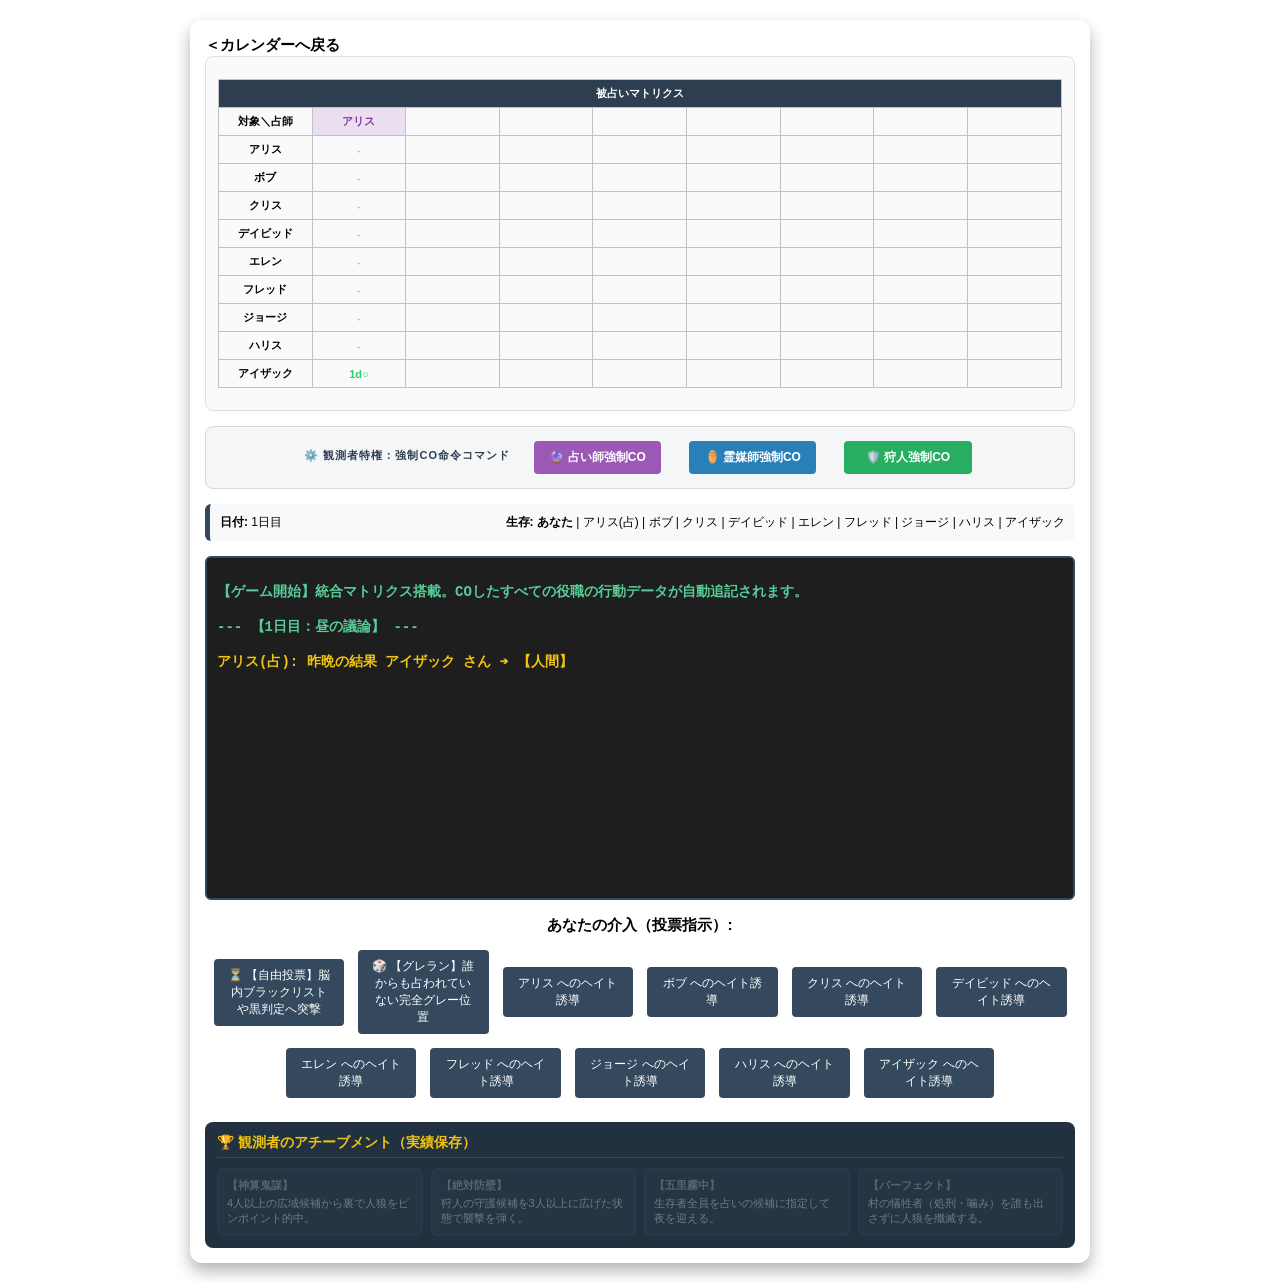
<file: static/wolf2.html>
<!DOCTYPE html>
<html lang="ja">
<head>
    <link rel="stylesheet" href="/static/style.css">
    <meta charset="UTF-8">
    <meta name="viewport" content="width=device-width, initial-scale=1.0">
    <title>wolfv3.7</title>
    <style>
        .container { max-width: 900px; margin: 10px auto; background: #ffffff; padding: 15px; border-radius: 12px; box-shadow: 0 8px 16px rgba(0,0,0,0.3); box-sizing: border-box; }
        h1 { text-align: center; color: #2c3e50; margin: 5px 0; font-size: 1.4em; }
        .subtitle { text-align: center; color: #7f8c8d; margin-bottom: 15px; font-size: 0.8em; }
        
        /* 行動表・マトリクス表を配置する親コンテナ（余白確保） */
        .matrix-container {
            min-height: 220px; 
            min-width: 280px;
            padding: 12px;
            background-color: #fafafa;
            border: 1px solid #e0e0e0;
            border-radius: 8px;
            margin-bottom: 15px;
            overflow-x: auto;
        }

        .matrix-table {
            width: 100%;
            table-layout: fixed;
            border-collapse: collapse;
            font-size: 11px;
            text-align: center;
        }

        .matrix-table th, .matrix-table td {
            border: 1px solid #bdc3c7;
            padding: 6px 4px;
        }

        /* 1列目：対象プレイヤー名エリアの幅 */
        .matrix-table th:first-child,
        .matrix-table td:first-child {
            width: 140px;
            text-align: center;
        }

        /* 2列目以降：CO枠（1人あたりの固定幅） */
        .matrix-table th:not(:first-child),
        .matrix-table td:not(:first-child) {
            width: 100px;
            text-align: center;
        }

        .white-result { color: #2ecc71; font-weight: bold; background: #f2fbf5; }
        .black-result { color: #000000; font-weight: bold; background: #fdf3f2; }
        .guard-result { color: #3498db; font-weight: bold; background: #edf7fd; }
        
        .log-box { background: #1e1e1e; color: #fff; padding: 10px; height: 320px; overflow-y: auto; border-radius: 6px; font-family: monospace; margin-bottom: 15px; line-height: 1.5; border: 2px solid #34495e; }
        .system { color: #57cc99; font-weight: bold; }
        .divine-log { color: #f1c40f; font-weight: bold; }
        .medium-log { color: #3498db; font-weight: bold; }
        .wolf-talk { color: #ff6b6b; font-weight: bold; }
        .hunter-gj { color: #2ecc71; font-weight: bold; }
        .co-alert { color: #e67e22; font-weight: bold; font-size: 1.1em; background: #fef5ec; padding: 4px; border-left: 4px solid #e67e22; margin: 4px 0; }
        .game-over { color: #f1c40f; font-weight: bold; font-size: 1.2em; text-align: center; display: block; margin: 10px 0; }
        
        .btn { background: #34495e; color: white; border: none; padding: 8px 12px; margin: 4px; border-radius: 4px; cursor: pointer; font-size: 12px; transition: background 0.2s; width: 15%;}
        .btn:hover { background: #233142; }
        .btn:disabled { background: #bdc3c7; cursor: not-allowed; }
        
        /*人狼役職用ボタン*/
        .jobbtn { background: #34495e; color: white; border: none; padding: 8px 12px; margin: 4px; border-radius: 4px; cursor: pointer; font-size: 12px; transition: background 0.2s; width: 15%;}
        .jobbtn:hover { background: #233142; }
        .jobbtn:disabled { background: #bdc3c7; cursor: not-allowed; }
        

        .cmd-area { background: #f4f6f7; border: 1px solid #d5dbdb; padding: 10px; border-radius: 8px; margin-bottom: 15px; text-align: center; }
        .cmd-title { font-weight: bold; color: #2c3e50; margin-bottom: 5px; font-size: 11px; text-transform: uppercase; letter-spacing: 1px; }
        .btn-force-co { font-weight: bold; color: white; margin: 4px; }
        .btn-force-seer { background: #9b59b6; }
        .btn-force-seer:hover { background: #8e44ad; }
        .btn-force-med { background: #2980b9; }
        .btn-force-med:hover { background: #2471a3; }
        .btn-force-hunt { background: #27ae60; }
        .btn-force-hunt:hover { background: #219a52; }
        
        .btn-divine-order { background: #9b59b6; font-weight: bold; padding: 10px 15px; font-size: 13px; }
        .btn-auto-order { background: #16a085; font-weight: bold; padding: 10px 15px; font-size: 13px; }
        .btn-retry { background: #2ecc71; font-weight: bold; font-size: 14px; padding: 10px 20px; display: block; margin: 15px auto 0 auto; }
        
        .choices { display: flex; flex-wrap: wrap; gap: 6px; margin-top: 10px; justify-content: center; align-items: center; }
        .cb-label { background: #f1f3f5; padding: 6px 10px; border-radius: 4px; border: 1px solid #ced4da; cursor: pointer; display: inline-flex; align-items: center; gap: 4px; font-size: 12px; }
        
        .status-panel { background: #f8f9fa; padding: 10px; border-radius: 6px; margin-bottom: 15px; font-size: 12px; display: flex; justify-content: space-between; border-left: 5px solid #34495e; }
        .phase-title { color: white; padding: 3px 8px; border-radius: 4px; font-weight: bold; font-size: 0.9em; display: inline-block; margin-bottom: 5px; }
        
        .achieve-area { margin-top: 20px; background: #22313f; padding: 12px; border-radius: 8px; color: white; }
        .achieve-title { font-weight: bold; font-size: 1em; border-bottom: 1px solid #34495e; padding-bottom: 5px; margin-bottom: 10px; color: #f1c40f; }
        .achieve-grid { display: grid; grid-template-columns: repeat(auto-fit, minmax(180px, 1fr)); gap: 8px; }
        .achieve-card { background: #2c3e50; border: 2px solid #34495e; padding: 8px; border-radius: 6px; font-size: 11px; opacity: 0.35; transition: all 0.3s; }
        .achieve-card.unlocked { opacity: 1; border-color: #f1c40f; background: #34495e; box-shadow: 0 0 6px rgba(241, 196, 15, 0.4); }
        .achieve-name { font-weight: bold; color: #bdc3c7; margin-bottom: 3px; }
        .unlocked .achieve-name { color: #f1c40f; }
    </style>
</head>
<body>

<div class="container">
    <div><a href="/calendar" style="font-size: 1.1em; font-weight: bold; color: #000000;text-decoration: none;">＜カレンダーへ戻る</a></div>
    
    <div class="matrix-container">
        <table class="matrix-table">
            <thead id="tableHeader"></thead>
            <tbody id="tableBody"></tbody>
        </table>
    </div>

    <div class="cmd-area">
        <div class="cmd-title">⚙️ 観測者特権：強制CO命令コマンド</div>
        <button class="jobbtn btn-force-co btn-force-seer" id="forceSeerBtn" onclick="triggerForceSeerCO()">🔮 占い師強制CO</button>
        <button class="jobbtn btn-force-co btn-force-med" id="forceMedBtn" onclick="triggerForceMediumCO()">⚱️ 霊媒師強制CO</button>
        <button class="jobbtn btn-force-co btn-force-hunt" id="forceHuntBtn" onclick="triggerForceHunterCO()">🛡️ 狩人強制CO</button>
    </div>

    <div class="status-panel" id="statusPanel"></div>
    <div class="log-box" id="logBox"></div>
    
    <div id="actionArea">
        <h3 id="actionTitle" style="text-align: center; font-size: 1.1em; margin: 5px 0;">あなたの介入:</h3>
        <div class="choices" id="choiceButtons"></div>
    </div>

    <div id="retryArea" style="display: none;">
        <button class="btn btn-retry" onclick="setupGame()">もう一度遊ぶ（村をリセット）</button>
    </div>

    <div class="achieve-area">
        <div class="achieve-title">🏆 観測者のアチーブメント（実績保存）</div>
        <div class="achieve-grid" id="achieveGrid">
            <div class="achieve-card" id="ach_shinban">
                <div class="achieve-name">【神算鬼謀】</div>
                <div>4人以上の広域候補から裏で人狼をピンポイント的中。</div>
            </div>
            <div class="achieve-card" id="ach_gj">
                <div class="achieve-name">【絶対防壁】</div>
                <div>狩人の守護候補を3人以上に広げた状態で襲撃を弾く。</div>
            </div>
            <div class="achieve-card" id="ach_chaos">
                <div class="achieve-name">【五里霧中】</div>
                <div>生存者全員を占いの候補に指定して夜を迎える。</div>
            </div>
            <div class="achieve-card" id="ach_perfect">
                <div class="achieve-name">【パーフェクト】</div>
                <div>村の犠牲者（処刑・噛み）を誰も出さずに人狼を殲滅する。</div>
            </div>
        </div>
    </div>
</div>

<script>
function forceAllActions(targetId) {
    if (!nightPhase) { alert("夜フェーズのみ使用可能です。"); return; }
    addLog(`📢 【観測者命令】全役職者に ${players.find(p => p.id === targetId).name} への能力行使を強制！`, "co-alert");
    
    activeSeerIdsToOrder.forEach(sid => nightSelectedSeers[sid] = [targetId]);
    nightSelectedMedium = [targetId];
    nightSelectedHunter = [targetId];

    executeAllNightActions();
}

let day = 1;
let players = [];
const npcNames = ["アリス", "ボブ", "クリス", "デイビッド", "エレン", "フレッド", "ジョージ", "ハリス", "アイザック"];

let trueSeerId = null;
let mediumId = null; 
let hunterId = null;

let coPlayersList = []; 
let deadList = []; 
let lastExecutedId = null;

let lastDaySeerResults = {}; 
let lastDayMediumResults = "";
let lastDayHunterLog = "";

let wolfPlayers = [];
let madmanPlayerId = null;

let nightPhase = null;
let activeSeerIdsToOrder = [];
let currentSeerOrderIndex = 0;
let nightSelectedSeers = {};
let nightSelectedMedium = [];
let nightSelectedHunter = [];

const ACHIEVEMENT_KEY = "yureba_werewolf_achievements";
let unlockedAchievements = { shinban: false, gj: false, chaos: false, perfect: false };

function loadAchievements() {
    try {
        let saved = localStorage.getItem(ACHIEVEMENT_KEY);
        if (saved) unlockedAchievements = JSON.parse(saved);
    } catch (e) { console.log("Storage restricted."); }
}

function saveAchievements() {
    try { localStorage.setItem(ACHIEVEMENT_KEY, JSON.stringify(unlockedAchievements)); } catch (e) {}
    drawAchievements();
}

function unlock(id) {
    if (!unlockedAchievements[id]) {
        unlockedAchievements[id] = true;
        saveAchievements();
        let card = document.getElementById("ach_" + id);
        if (card) addLog(`🎉 実績解除!! : ${card.querySelector('.achieve-name').innerText}`, "system");
    }
}

function drawAchievements() {
    for (let key in unlockedAchievements) {
        let el = document.getElementById("ach_" + key);
        if (el) {
            if (unlockedAchievements[key]) el.classList.add("unlocked");
            else el.classList.remove("unlocked");
        }
    }
}

function setupGame() {
    day = 1;
    nightPhase = null;
    players = [{ id: 0, name: "あなた", role: "観測者", isAlive: true, isWolf: false, isMadman: false, actionRecords: {}, evalMap: {} }];
    trueSeerId = null; mediumId = null; hunterId = null;
    coPlayersList = []; deadList = []; lastExecutedId = null; wolfPlayers = []; madmanPlayerId = null;
    lastDaySeerResults = {}; lastDayMediumResults = ""; lastDayHunterLog = "";
    
    document.getElementById("logBox").innerHTML = "";
    document.getElementById("actionArea").style.display = "block";
    document.getElementById("retryArea").style.display = "none";
    
    document.getElementById("forceSeerBtn").disabled = false;
    document.getElementById("forceMedBtn").disabled = false;
    document.getElementById("forceHuntBtn").disabled = false;
    
    npcNames.forEach((name, index) => {
        players.push({
            id: index + 1, name: name, role: "村人", isAlive: true, isWolf: false, isMadman: false,
            actionRecords: {}, isBroken: false, hasCO: false, coRole: null, evalMap: {}
        });
    });
    
    let pool = [1,2,3,4,5,6,7,8,9];
    shuffle(pool);
    
    let w1 = pool.pop(); players[w1].role = "人狼"; players[w1].isWolf = true; wolfPlayers.push(w1);
    let w2 = pool.pop(); players[w2].role = "人狼"; players[w2].isWolf = true; wolfPlayers.push(w2);
    let madman = pool.pop(); players[madman].role = "狂人"; players[madman].isMadman = true; madmanPlayerId = madman;
    let seer = pool.pop(); players[seer].role = "占い師"; trueSeerId = seer;
    let med = pool.pop(); players[med].role = "霊媒師"; mediumId = med;
    let hunt = pool.pop(); players[hunt].role = "狩人"; hunterId = hunt;
    
    if (Math.random() < 0.1) {
        addCOPlayer(trueSeerId, "占い師");
    }
    let wolfCOTriggered = false;
    if (Math.random() < 0.3) {
        addCOPlayer(w1, "占い師");
        wolfCOTriggered = true;
    }
    if (!wolfCOTriggered && Math.random() < 0.3) {
        addCOPlayer(w2, "占い師");
    }
    if (Math.random() < 0.4) {
        addCOPlayer(madman, "占い師");
    }

    players.forEach(p => {
        players.forEach(target => { if(p.id !== target.id) p.evalMap[target.id] = "unknown"; });
        if(p.isWolf) {
            players.forEach(target => { if(target.isWolf && p.id !== target.id) p.evalMap[target.id] = "white"; });
        }
    });

    loadAchievements();
    drawAchievements();
    execInitialDivine();
    updateStatusPanel();
    
    addLog(`【ゲーム開始】統合マトリクス搭載。COしたすべての役職の行動データが自動追記されます。`, "system");
    
    drawMatrixTable();
    startDayDiscussion();
}

function addCOPlayer(id, role) {
    if (players[id].hasCO && players[id].coRole === role) return;
    players[id].hasCO = true;
    players[id].coRole = role;
    coPlayersList.push({ id: id, role: role });
    coPlayersList.sort((a, b) => {
        const order = { "占い師": 1, "霊媒師": 2, "狩人": 3 };
        if (order[a.role] !== order[b.role]) return order[a.role] - order[b.role];
        return a.id - b.id;
    });
}

function triggerForceSeerCO() {
    addLog(`📢 【観測者命令】「生存している占い師は全員名乗り出なさい！」`, "co-alert");
    document.getElementById("forceSeerBtn").disabled = true;
    let newCOs = [];
    
    if (players[trueSeerId].isAlive && (!players[trueSeerId].hasCO || players[trueSeerId].coRole !== "占い師")) {
        newCOs.push(trueSeerId);
    }
    let currentWolvesInSeer = coPlayersList.filter(cp => cp.role === "占い師" && players[cp.id].isWolf).length;
    wolfPlayers.forEach(wid => {
        if (players[wid].isAlive && !players[wid].hasCO && currentWolvesInSeer === 0) {
            if (Math.random() < 0.4 && !newCOs.some(id => players[id].isWolf)) newCOs.push(wid);
        }
    });
    if (players[madmanPlayerId].isAlive && !players[madmanPlayerId].hasCO) {
        if (Math.random() < 0.5) newCOs.push(madmanPlayerId);
    }
    
    if (newCOs.length > 0) {
        newCOs.forEach(id => {
            addCOPlayer(id, "占い師");
            for(let d = 1; d <= day; d++) {
                let choices = players.filter(p => p.id !== 0 && p.id !== id);
                shuffle(choices);
                let target = choices[0];
                let sign = (id === trueSeerId) ? (target.isWolf ? "●" : "○") : (players[id].isWolf ? (target.isWolf ? "○" : (Math.random() < 0.3 ? "●" : "○")) : (Math.random() < 0.4 ? "●" : "○"));
                players[id].actionRecords[target.id] = `${sign}(${d}d)`;
            }
            let records = players[id].actionRecords;
            let lastTargetId = Object.keys(records).pop();
            if (lastTargetId) {
                lastDaySeerResults[id] = `${players[lastTargetId].name} さん ➔ 【${records[lastTargetId].includes("●") ? "人狼" : "人間"}】`;
            }
            addLog(`📢 対抗出現！ ${players[id].name} が占い師として名乗り出ました！`, "co-alert");
        });
        drawMatrixTable();
        checkProvingBreak();
    } else {
        addLog(`[システム] 新たに名乗り出る占い師はいませんでした。`, "system");
    }
}

function triggerForceMediumCO() {
    addLog(`📢 【観測者命令】「生存している霊媒師は全員名乗り出なさい！」`, "co-alert");
    document.getElementById("forceMedBtn").disabled = true;
    let announced = false;

    if (players[mediumId].isAlive && (!players[mediumId].hasCO || players[mediumId].coRole !== "霊媒師")) {
        addCOPlayer(mediumId, "霊媒師");
        addLog(`📢 霊媒CO：${players[mediumId].name} 「私が本物の【霊媒師】です！」`, "co-alert");
        announced = true;
    }
    wolfPlayers.forEach(wid => {
        if (players[wid].isAlive && !players[wid].hasCO && Math.random() < 0.3) {
            addCOPlayer(wid, "霊媒師");
            addLog(`📢 霊媒CO：${players[wid].name} 「騙されるな、私が【霊媒師】だ！」`, "co-alert");
            announced = true;
        }
    });
    if (players[madmanPlayerId].isAlive && !players[madmanPlayerId].hasCO && Math.random() < 0.4) {
        addCOPlayer(madmanPlayerId, "霊媒師");
        addLog(`📢 霊媒CO：${players[madmanPlayerId].name} 「私こそが真の【霊媒師】です！」`, "co-alert");
        announced = true;
    }
    if(!announced) addLog(`[システム] 新たに名乗り出る霊媒師はいませんでした。`, "system");
    drawMatrixTable();
}

function triggerForceHunterCO() {
    addLog(`📢 【観測者命令】「生存している狩人は全員名乗り出なさい！」`, "co-alert");
    document.getElementById("forceHuntBtn").disabled = true;
    let announced = false;

    if (players[hunterId].isAlive && (!players[hunterId].hasCO || players[hunterId].coRole !== "狩人")) {
        addCOPlayer(hunterId, "狩人");
        addLog(`📢 狩人CO：${players[hunterId].name} 「私が本物の【狩人】だ。今夜は任せろ！」`, "co-alert");
        announced = true;
    }
    wolfPlayers.forEach(wid => {
        if (players[wid].isAlive && !players[wid].hasCO && Math.random() < 0.3) {
            addCOPlayer(wid, "狩人");
            addLog(`📢 狩人CO：${players[wid].name} 「いや、私こそが本物の【狩人】だ！」`, "co-alert");
            announced = true;
        }
    });
    if (players[madmanPlayerId].isAlive && !players[madmanPlayerId].hasCO && Math.random() < 0.4) {
        addCOPlayer(madmanPlayerId, "狩人");
        addLog(`📢 狩人CO：${players[madmanPlayerId].name} 「私を護衛役として信じてください、私が【狩人】です！」`, "co-alert");
        announced = true;
    }
    if(!announced) addLog(`[システム] 新たに名乗り出る狩人ははいませんでした。`, "system");
    drawMatrixTable();
}

function shuffle(array) {
    for (let i = array.length - 1; i > 0; i--) {
        const j = Math.floor(Math.random() * (i + 1));
        [array[i], array[j]] = [array[j], array[i]];
    }
}

function execInitialDivine() {
    coPlayersList.filter(cp => cp.role === "占い師").forEach(cp => {
        let sid = cp.id;
        let targets = players.filter(p => p.id !== 0 && p.id !== sid);
        shuffle(targets);
        let realTarget = targets[0];
        let resultSign = "○";

        if (sid === trueSeerId) {
            resultSign = realTarget.isWolf ? "●" : "○";
            players[sid].evalMap[realTarget.id] = realTarget.isWolf ? "black" : "white";
        } else if (players[sid].isWolf) {
            resultSign = realTarget.isWolf ? "○" : (Math.random() < 0.3 ? "●" : "○");
        } else if (players[sid].isMadman) {
            resultSign = Math.random() < 0.4 ? "●" : "○";
        }

        const seer = players.find(p => p.id === sid);
        seer.actionRecords[realTarget.id] = `${resultSign}(1d)`;
        lastDaySeerResults[sid] = `${realTarget.name} さん ➔ 【${resultSign === "●" ? "人狼" : "人間"}】`;
    });
}

function drawMatrixTable() {
    const header = document.getElementById("tableHeader");
    const body = document.getElementById("tableBody");
    if (!header || !body) return;

    const MAX_CO_SLOTS = 8;

    let mentalRolePlayers = players
        .filter(p => p.hasCO && (p.coRole === "占い師" || p.coRole === "霊媒師"))
        .sort((a, b) => {
            if (a.coRole === b.coRole) return 0;
            return a.coRole === "占い師" ? -1 : 1;
        });

    let html = `<tr><th colspan="${MAX_CO_SLOTS + 1}" style="background:#2c3e50; color:white;">被占いマトリクス</th></tr>`;
    html += `<tr><th>対象＼占師</th>`;
    
    for (let i = 0; i < MAX_CO_SLOTS; i++) {
        let p = mentalRolePlayers[i];
        if (p) {
            let bg = p.coRole === "占い師" ? "#ebdef0" : "#d6eaf8";
            let color = p.coRole === "占い師" ? "#7d3c98" : "#2874a6";
            let displayName = p.isAlive ? p.name : `<s>${p.name}</s>`;
            html += `<th style="background:${bg}; color:${color};">${displayName}</th>`;
        } else {
            html += `<th></th>`;
        }
    }
    html += `</tr>`;

    players.forEach(target => {
        if (target.id === 0) return;
        let displayName = target.isAlive ? target.name : `<s>${target.name}</s>`;
        html += `<tr><td style="font-weight:bold;">${displayName}</td>`;
        
        for (let i = 0; i < MAX_CO_SLOTS; i++) {
            let p = mentalRolePlayers[i];
            if (p) {
                let record = p.actionRecords[target.id] || "-";
                let color = record.includes("●") ? "#000000" : (record.includes("○") ? "#2ecc71" : "#bdc3c7");
                
                let displayRecord = "-";
                if (record !== "-") {
                    let match = record.match(/\((\d+)d\)/);
                    if (match) {
                        let mark = record.replace(/\(\d+d\)/, "");
                        displayRecord = `${match[1]}d${mark}`;
                    } else {
                        displayRecord = record;
                    }
                }

                html += `<td style="color:${color}; font-weight:bold;">${displayRecord}</td>`;
            } else {
                html += `<td></td>`;
            }
        }
        html += `</tr>`;
    });

    header.innerHTML = "";
    body.innerHTML = html;
}

function updateStatusPanel() {
    const isNight = (nightPhase !== null);
    const buttons = ["forceSeerBtn", "forceMedBtn", "forceHuntBtn"];
    buttons.forEach(id => {
        const btn = document.getElementById(id);
        if (btn) btn.disabled = isNight;
    });

    let listStr = players.map(p => {
        if (p.id === 0) return `<b>${p.name}</b>`;
        let suffix = "";
        if (p.hasCO && p.coRole) {
            let s = p.coRole === "占い師" ? "占" : (p.coRole === "霊媒師" ? "霊" : "狩");
            suffix = `(${s})`;
        }
        return p.isAlive ? `${p.name}${suffix}` : `<s>${p.name}</s>`;
    }).join(" | ");
    
    const panel = document.getElementById("statusPanel");
    if (panel) {
        panel.innerHTML = `
            <div><b>日付:</b> ${day}日目</div>
            <div><b>生存:</b> ${listStr}</div>
        `;
    }
}

function appendRoleSpecificButtons(roleType) {
    const btnArea = document.getElementById("choiceButtons");
    const div = document.createElement("div");
    div.style.border = "1px solid #e67e22";
    div.style.margin = "10px 0";
    div.style.padding = "5px";
    div.innerHTML = `<div class="cmd-title">⚡ ${roleType} 個別指定（夜間介入）</div>`;
    
    players.filter(p => p.isAlive && p.id !== 0).forEach(p => {
        const b = document.createElement("button");
        b.className = "btn"; b.style.backgroundColor = "#e67e22";
        b.innerText = p.name;
        b.onclick = () => forceActionByRole(roleType, p.id);
        div.appendChild(b);
    });
    btnArea.appendChild(div);
}

function forceActionByRole(roleType, targetId) {
    const targetName = players.find(p => p.id === targetId).name;
    addLog(`📢 【観測者命令】${roleType}よ、${targetName} を対象にせよ！`, "co-alert");
    
    if (roleType === "占い師") {
        let currentSeerId = activeSeerIdsToOrder[currentSeerOrderIndex];
        nightSelectedSeers[currentSeerId] = [targetId];
        currentSeerOrderIndex++; 
        renderNightSelectionUI();
    } else if (roleType === "霊媒師") {
        nightSelectedMedium = [targetId];
        nightPhase = "hunter"; 
        renderNightSelectionUI();
    } else if (roleType === "狩人") {
        nightSelectedHunter = [targetId];
        executeAllNightActions();
    }
}

function addLog(text, type = "") {
    const logBox = document.getElementById("logBox");
    if (!logBox) return;
    const p = document.createElement("p");
    if (type) p.className = type;
    p.innerText = text;
    logBox.appendChild(p);
    logBox.scrollTop = logBox.scrollHeight;
}

function startDayDiscussion() {
    addLog(`--- 【${day}日目：昼の議論】 ---`, "system");
    drawMatrixTable();
    
    coPlayersList.forEach(cp => {
        const pObj = players.find(p => p.id === cp.id);
        if (pObj.isAlive) {
            if (cp.role === "占い師" && lastDaySeerResults[cp.id]) {
                addLog(`${pObj.name}(占): 昨晩の結果 ${lastDaySeerResults[cp.id]}`, "divine-log");
            }
        }
    });

    if (day > 1 && lastDayMediumResults) {
        addLog(lastDayMediumResults, "medium-log");
    }
    if (day > 1 && lastDayHunterLog) {
        addLog(lastDayHunterLog, "hunter-gj");
    }
    
    checkProvingBreak();
    showVoteChoices();
}

function checkProvingBreak() {
    coPlayersList.filter(cp => cp.role === "占い師").forEach(cp => {
        const seer = players.find(p => p.id === cp.id);
        if (!seer.isAlive) return;
        if (seer.actionRecords[seer.id] && seer.actionRecords[seer.id].includes("●")) {
            if(!seer.isBroken) {
                addLog(`⚠️【破綻】占い師 ${seer.name} は自分に黒を出しています！`, "system");
                seer.isBroken = true;
                players.forEach(p => { if(p.id !== seer.id) p.evalMap[seer.id] = "black"; });
            }
        }
    });
}

function showVoteChoices() {
    document.getElementById("actionTitle").innerText = "あなたの介入（投票指示）:";
    const btnArea = document.getElementById("choiceButtons");
    if (!btnArea) return; btnArea.innerHTML = "";
    
    const freeBtn = document.createElement("button");
    freeBtn.className = "btn btn-free";
    freeBtn.innerText = "⏳ 【自由投票】脳内ブラックリストや黒判定へ突撃";
    freeBtn.onclick = () => { processNPCVotes("free"); };
    btnArea.appendChild(freeBtn);
    
    const greyBtn = document.createElement("button");
    greyBtn.className = "btn btn-grey";
    greyBtn.innerText = "🎲 【グレラン】誰からも占われていない完全グレー位置";
    greyBtn.onclick = () => { processNPCVotes("grey"); };
    btnArea.appendChild(greyBtn);
    
    players.forEach(p => {
        if (p.id !== 0 && p.isAlive) {
            const btn = document.createElement("button");
            btn.className = "btn";
            btn.innerText = `${p.name} へのヘイト誘導`;
            btn.onclick = () => { processNPCVotes(p.id); };
            btnArea.appendChild(btn);
        }
    });
}

function processNPCVotes(mode, attempt = 1) {
    if (attempt === 1) addLog(`--- 【開票結果：絶対服従モード】 ---`, "system");

    let voteCounts = {};
    players.forEach(p => { if (p.id !== 0 && p.isAlive) voteCounts[p.id] = 0; });
    let aliveNPCs = players.filter(p => p.id !== 0 && p.isAlive);

    let trueSeer = players.find(p => p.id === trueSeerId);
    let trueMed = players.find(p => p.id === mediumId);
    let confWhite = [], confBlack = [];
    if (trueSeer && trueSeer.isAlive) {
        for (let tid in trueSeer.actionRecords) {
            if (trueSeer.actionRecords[tid].includes("○")) confWhite.push(Number(tid));
            if (trueSeer.actionRecords[tid].includes("●")) confBlack.push(Number(tid));
        }
    }
    if (trueMed && trueMed.isAlive) {
        for (let tid in trueMed.actionRecords) {
            if (trueMed.actionRecords[tid].includes("人間")) confWhite.push(Number(tid));
            if (trueMed.actionRecords[tid].includes("人狼")) confBlack.push(Number(tid));
        }
    }
    aliveNPCs.forEach(voter => {
        coPlayersList.forEach(cp => {
            if (cp.id === voter.id) return;
            const pObj = players.find(p => p.id === cp.id);
            for (let tid in pObj.actionRecords) {
                let rec = pObj.actionRecords[tid];
                if ((confWhite.includes(Number(tid)) && rec.includes("●")) || (confBlack.includes(Number(tid)) && rec.includes("○"))) {
                    voter.evalMap[cp.id] = "black";
                    pObj.isBroken = true;
                }
            }
        });
    });

    aliveNPCs.forEach(voter => {
        let targetId = null;

        if (typeof mode === "number" && players[mode].isAlive && mode !== voter.id) {
            targetId = mode;
        }
        else if (mode === "grey") {
            let greyTargets = aliveNPCs.filter(p => {
                if (p.coRole === "占い師" || voter.evalMap[p.id] === "white") return false;
                let isUntouched = true;
                coPlayersList.filter(cp => cp.role === "占い師").forEach(cp => {
                    if (players.find(sp => sp.id === cp.id).actionRecords[p.id]) isUntouched = false;
                });
                return isUntouched && p.id !== voter.id;
            });
            if (greyTargets.length > 0) targetId = greyTargets[Math.floor(Math.random() * greyTargets.length)].id;
        }

        if (targetId === null) {
            let blacks = aliveNPCs.filter(p => voter.evalMap[p.id] === "black" && p.id !== voter.id);
            if (blacks.length > 0) targetId = blacks[Math.floor(Math.random() * blacks.length)].id;
            else {
                let targets = aliveNPCs.filter(p => p.id !== voter.id);
                targetId = targets.length > 0 ? targets[Math.floor(Math.random() * targets.length)].id : voter.id;
            }
        }

        if (targetId !== null) {
            voteCounts[targetId]++;
            if (attempt === 1) addLog(`${voter.name} ➔ 【${players[targetId].name}】`);
        }
    });

    let highestVoteId = null; let maxVotes = -1;
    for (let id in voteCounts) { if (voteCounts[id] > maxVotes) { maxVotes = voteCounts[id]; highestVoteId = Number(id); } }

    if (highestVoteId !== null) {
        const executed = players.find(p => p.id === highestVoteId);
        executed.isAlive = false; 
        deadList.push(executed);
        lastExecutedId = executed.id;
        addLog(`[審判] ${executed.name} が処刑されました。`, "system");
        updateStatusPanel(); 
    }

    if (checkVictory()) return;
    
    startNightOrderPhase();
}

function startNightOrderPhase() {
    addLog(`--- 【夜のフェーズ：神託の刻】 ---`, "system");
    nightPhase = "seer";
    updateStatusPanel();
    activeSeerIdsToOrder = coPlayersList.filter(cp => cp.role === "占い師" && players.find(p => p.id === cp.id).isAlive).map(cp => cp.id);
    currentSeerOrderIndex = 0;
    nightSelectedSeers = {}; nightSelectedMedium = []; nightSelectedHunter = [];
    renderNightSelectionUI();
}

function renderNightSelectionUI() {
    const btnArea = document.getElementById("choiceButtons");
    if (!btnArea) return; btnArea.innerHTML = "";
    
    if (nightPhase === "seer") {
        if (currentSeerOrderIndex >= activeSeerIdsToOrder.length) {
            nightPhase = "medium"; renderNightSelectionUI(); return;
        }
        let currentSeerId = activeSeerIdsToOrder[currentSeerOrderIndex];
        const seerObj = players.find(p => p.id === currentSeerId);
        
        document.getElementById("actionTitle").innerHTML = `<span class="phase-title" style="background:#9b59b6;">🔮 占い師神託</span><br>【${seerObj.name}】の候補選択:`;
        let cbContainer = createCheckboxGroup(p => p.id !== 0 && p.id !== currentSeerId && p.isAlive, "seerCb");
        btnArea.appendChild(cbContainer);
        
        appendSubmitAndAutoButtons("seerCb", () => {
            nightSelectedSeers[currentSeerId] = getCheckedValues("seerCb");
            currentSeerOrderIndex++; renderNightSelectionUI();
        }, () => {
            let choices = players.filter(p => p.id !== 0 && p.id !== currentSeerId && p.isAlive);
            if (currentSeerId === trueSeerId) {
                let unknownGreys = choices.filter(p => seerObj.evalMap[p.id] === "unknown" && p.coRole !== "占い師");
                nightSelectedSeers[currentSeerId] = (unknownGreys.length > 0 ? unknownGreys : choices).slice(0, 3).map(p => p.id);
            } else {
                shuffle(choices); nightSelectedSeers[currentSeerId] = choices.slice(0, 2).map(p => p.id);
            }
            currentSeerOrderIndex++; renderNightSelectionUI();
        });
        
    } else if (nightPhase === "medium") {
        let medCOAlives = coPlayersList.filter(cp => cp.role === "霊媒師" && players.find(p => p.id === cp.id).isAlive);
        let targetCandidates = deadList;
        if (lastExecutedId !== null) {
            let lastP = players.find(p => p.id === lastExecutedId);
            if (lastP) targetCandidates = [lastP];
        }
        if (medCOAlives.length === 0 || targetCandidates.length === 0) { nightPhase = "hunter"; renderNightSelectionUI(); return; }
        
        document.getElementById("actionTitle").innerHTML = `<span class="phase-title" style="background:#3498db;">⚱️ 霊媒師神託</span><br>霊媒師たちの霊媒対象（本日処刑者）選択:`;
        let cbContainer = createCheckboxGroup(p => false, "mediumCb", targetCandidates);
        btnArea.appendChild(cbContainer);
        
        appendSubmitAndAutoButtons("mediumCb", () => {
            nightSelectedMedium = getCheckedValues("mediumCb"); nightPhase = "hunter"; renderNightSelectionUI();
        }, () => {
            nightSelectedMedium = [targetCandidates[targetCandidates.length - 1].id];
            nightPhase = "hunter"; renderNightSelectionUI();
        });
        
    } else if (nightPhase === "hunter") {
        let huntCOAlives = coPlayersList.filter(cp => cp.role === "狩人" && players.find(p => p.id === cp.id).isAlive);
        if (huntCOAlives.length === 0) { executeAllNightActions(); return; }
        
        document.getElementById("actionTitle").innerHTML = `<span class="phase-title" style="background:#2ecc71;">🛡️ 狩人守護</span><br>狩人たちの守護候補選択:`;
        let cbContainer = createCheckboxGroup(p => p.id !== 0 && p.coRole !== "狩人" && p.isAlive, "hunterCb");
        btnArea.appendChild(cbContainer);
        
        appendSubmitAndAutoButtons("hunterCb", () => {
            nightSelectedHunter = getCheckedValues("hunterCb"); executeAllNightActions();
        }, () => {
            let alives = players.filter(p => p.id !== 0 && p.coRole !== "狩人" && p.isAlive);
            let coPlayers = alives.filter(p => p.hasCO && !p.isBroken);
            let targets = coPlayers.length > 0 ? coPlayers : alives;
            shuffle(targets); nightSelectedHunter = [targets[0].id];
            executeAllNightActions();
        });
    }

    if (nightPhase === "seer") appendRoleSpecificButtons("占い師");
    if (nightPhase === "medium") appendRoleSpecificButtons("霊媒師");
    if (nightPhase === "hunter") appendRoleSpecificButtons("狩人");

    const div = document.createElement("div");
    div.style.marginTop = "10px";
    div.innerHTML = `<div class="cmd-title">⚡ 夜間：全役職強制介入</div>`;
    players.filter(p => p.isAlive && p.id !== 0).forEach(p => {
        const b = document.createElement("button");
        b.className = "btn"; b.style.backgroundColor = "#e67e22";
        b.innerText = `${p.name}へ強制`;
        b.onclick = () => forceAllActions(p.id);
        div.appendChild(b);
    });
    btnArea.appendChild(div);
}

function actionSeer() {
    let activeSeerIds = coPlayersList.filter(cp => cp.role === "占い師" && players.find(p => p.id === cp.id).isAlive).map(cp => cp.id);
    activeSeerIds.forEach(sid => {
        let list = nightSelectedSeers[sid];
        if (!list || list.length === 0) { lastDaySeerResults[sid] = ""; return; }
        
        let aliveCount = players.filter(p => p.id !== 0 && p.id !== sid && p.isAlive).length;
        if (list.length >= aliveCount) { unlock("chaos"); }

        let realTargetId = list[Math.floor(Math.random() * list.length)];
        let realTarget = players.find(p => p.id === realTargetId);
        let resultSign = "○";
        
        if (sid === trueSeerId) {
            resultSign = realTarget.isWolf ? "●" : "○";
            players[sid].evalMap[realTarget.id] = realTarget.isWolf ? "black" : "white";
            if (resultSign === "●" && list.length >= 4) { unlock("shinban"); }
        } else if (players[sid].isWolf) {
            resultSign = "○"; if (!realTarget.isWolf && Math.random() < 0.35) resultSign = "●";
        } else {
            resultSign = Math.random() < 0.5 ? "○" : "●";
        }
        
        const seer = players.find(p => p.id === sid);
        seer.actionRecords[realTargetId] = `${resultSign}(${day + 1}d)`;
        lastDaySeerResults[sid] = `${realTarget.name} さん ➔ 【${resultSign === "●" ? "人狼" : "人間"}】`;
    });
}

function actionMedium() {
    lastDayMediumResults = "";
    let medAlives = coPlayersList.filter(cp => cp.role === "霊媒師" && players.find(p => p.id === cp.id).isAlive).map(cp => cp.id);
    if (medAlives.length === 0 || nightSelectedMedium.length === 0) return;

    let realMedTargetId = nightSelectedMedium[Math.floor(Math.random() * nightSelectedMedium.length)];
    let realMedTarget = players.find(p => p.id === realMedTargetId);
    
    medAlives.forEach(mid => {
        let isWolfResult = realMedTarget.isWolf;
        if (mid !== mediumId) {
            if (players[mid].isWolf) {
                isWolfResult = realMedTarget.isWolf ? false : (Math.random() < 0.4);
            } else {
                isWolfResult = Math.random() < 0.5;
            }
        }
        let txtResult = isWolfResult ? "人狼" : "人間";
        const medObj = players.find(p => p.id === mid);
        medObj.actionRecords[realMedTargetId] = `${txtResult}(${day}d)`;
        if (mid === mediumId) medObj.evalMap[realMedTargetId] = isWolfResult ? "black" : "white";
    });
    
    lastDayMediumResults = `⚱️ 霊媒結果報告：対象 [${realMedTarget.name}] の霊社が行われました（詳細はマトリクス参照）`;
}

function actionWolfAttack(realGuardIds) {
    lastDayHunterLog = "";
    addLog("夜が更け、人狼がひそかに動き出した……");
    
    let victims = players.filter(p => p.id !== 0 && p.isAlive && !p.isWolf);
    
    if (victims.length > 0) {
        let coVictims = victims.filter(p => p.hasCO && !p.isBroken);
        let victim = coVictims.length > 0 && Math.random() < 0.7 ? 
                     coVictims[Math.floor(Math.random() * coVictims.length)] : 
                     victims[Math.floor(Math.random() * victims.length)];
        
        if (realGuardIds.includes(victim.id)) {
            lastDayHunterLog = `🛡️ 狩人の裏の守護が完全一致！襲撃から生存者を守り抜きました！`;
            if (nightSelectedHunter.length >= 3) { unlock("gj"); }
        } else {
            victim.isAlive = false; 
            deadList.push(victim);

            addLog(`💥 翌朝、NPCの [${victim.name}] が無残な姿で発見されました。`, "wolf-talk");
            
            coPlayersList.filter(cp => cp.role === "占い師").forEach(cp => {
                const sObj = players.find(p => p.id === cp.id);
                if(sObj && sObj.actionRecords[victim.id] && sObj.actionRecords[victim.id].includes("●")) sObj.isBroken = true;
            });
        }
    }
}

function executeAllNightActions() {
    actionSeer();
    actionMedium();
    
    let realGuardIds = [];
    let huntAlives = coPlayersList.filter(cp => cp.role === "狩人" && players.find(p => p.id === cp.id).isAlive).map(cp => cp.id);
    
    if (huntAlives.length > 0 && nightSelectedHunter.length > 0) { 
        huntAlives.forEach(hid => {
            let targetId = nightSelectedHunter[Math.floor(Math.random() * nightSelectedHunter.length)];
            const huntObj = players.find(p => p.id === hid);
            huntObj.actionRecords[targetId] = `🛡️(${day + 1}d)`;
            realGuardIds.push(targetId);
        });
    }
    
    actionWolfAttack(realGuardIds);

    nightPhase = null; 
    updateStatusPanel();
    if (checkVictory()) return;
    
    day++; 
    drawMatrixTable();
    startDayDiscussion();
}

function checkVictory() {
    const aliveNpcVillagers = players.filter(p => p.id !== 0 && p.isAlive && !p.isWolf).length;
    const aliveWolves = players.filter(p => p.id !== 0 && p.isAlive && p.isWolf).length;
    
    if (aliveWolves === 0) {
        drawMatrixTable();
        addLog("🎉【GAME OVER】すべての人狼を追放しました！村の勝利です！", "game-over");
        if (deadList.length === 0) { unlock("perfect"); }
        revealAllRoles(); showRetryDisplay(); return true;
    }
    if (aliveNpcVillagers <= aliveWolves) {
        drawMatrixTable(); addLog("🚨【GAME OVER】村が支配されました……人狼の勝利です。", "wolf-talk");
        revealAllRoles(); showRetryDisplay(); return true;
    }
    return false;
}

function revealAllRoles() {
    addLog("--- 【最終役職答え合わせ】 ---", "system");
    players.forEach(p => { if(p.id !== 0) addLog(`${p.name} : 【${p.role}】`); });
}

function showRetryDisplay() {
    document.getElementById("actionArea").style.display = "none";
    document.getElementById("retryArea").style.display = "block";
}

function createCheckboxGroup(filterFunc, name, customList = null) {
    const container = document.createElement("div");
    container.style.display = "flex"; container.style.flexWrap = "wrap"; container.style.gap = "6px"; container.style.justifyContent = "center";
    let targetPlayers = customList ? customList : players.filter(filterFunc);
    
    targetPlayers.forEach(p => {
        const label = document.createElement("label"); label.className = "cb-label";
        const cb = document.createElement("input"); cb.type = "checkbox"; cb.value = p.id; cb.name = name;
        cb.onchange = () => {
            let btn = document.getElementById("submitPhaseBtn");
            let checked = document.querySelectorAll(`input[name="${name}"]:checked`);
            if(btn) { btn.disabled = checked.length === 0; btn.innerText = `${btn.getAttribute("data-base-text")} (${checked.length}人)`; }
        };
        label.appendChild(cb); label.appendChild(document.createTextNode(p.name)); container.appendChild(label);
    });
    return container;
}

function appendSubmitAndAutoButtons(cbName, onSubmit, onAuto) {
    const btnArea = document.getElementById("choiceButtons");
    
    const submitBtn = document.createElement("button");
    submitBtn.className = "btn btn-divine-order"; submitBtn.id = "submitPhaseBtn";
    submitBtn.setAttribute("data-base-text", "指定候補で決定"); submitBtn.innerText = "指定候補で決定 (0人)";
    submitBtn.disabled = true; submitBtn.onclick = onSubmit;
    
    const autoBtn = document.createElement("button");
    autoBtn.className = "btn btn-auto-order"; autoBtn.innerText = "🤖 NPCおまかせ自動"; autoBtn.onclick = onAuto;
    
    btnArea.appendChild(submitBtn); btnArea.appendChild(autoBtn);
}

function getCheckedValues(name) { return Array.from(document.querySelectorAll(`input[name="${name}"]:checked`)).map(cb => Number(cb.value)); }

window.onload = function() {
    setupGame();
};
</script>

</body>
</html>
</file>
<file: static/style.css>
/*和風四季パレット*/
/* --- 共通設定 --- */
:root {
    --radius-sm: 6px;
    --radius-md: 12px;
    --transition-theme: background-color 0.3s ease, color 0.3s ease;
    --danger-bg: #ffcdd2;    /* 危険・警告背景 */
    --danger-border: #e53935;/* 危険・警告枠線 */
    --bg-surface: #f5f5f5; 
}

/* --- 春：桜 --- */
[data-theme="spring"] {
    --bg-base: #fdeff2;      /* 桜色 */
    --bg-card: #f7e2e6;      /* 薄花桜 */
    --accent-main: #e05a82;  /* 紅梅色 */
    --accent-sub: #5db180;   /* 若竹色 */
    --text-main: #2b333e;    /* 鉄紺 */
    --text-muted: #73626e;   /* 控えめ文字 */
    --border: #e2b8c2;       /* 枠線 */

}

/* --- 夏：浅瀬と夏空 --- */
[data-theme="summer"] {
    --bg-base: #e8f5f6;
    --bg-card: #d4ebed;
    --accent-main: #e85f50;
    --accent-sub: #00a4b5;
    --text-main: #1b2e45;
    --text-muted: #53697a;
    --border: #a2c2c7;
}

/* --- 秋：秋日和 --- */
[data-theme="autumn"] {
    --bg-base: #f8f4ec;
    --bg-card: #ece3d2;
    --accent-main: #ca4b38;
    --accent-sub: #c88a2e;
    --text-main: #2d2238;
    --text-muted: #6e6278;
    --border: #d2c1a8;
}

/* --- 冬：銀世界と寒椿 --- */
[data-theme="winter"] {
    --bg-base: #f0f4f8;
    --bg-card: #dbe4ed;
    --accent-main: #c93055;
    --accent-sub: #2a6f9d;
    --text-main: #212529;
    --text-muted: #606972;
    --border: #b8c8d8;
}


body {
     font-family: sans-serif;
     padding: 10px;
     background: var(--bg-base);
     color: var(--text-main);
     font-size: 14px;
     margin: 0;
     transition: var(--transition-theme);
    }
.header {
    display: flex;
    background: var(--bg-base);
    justify-content: space-between;
    align-items: center;
    font-weight: bold;
    margin-bottom: 10px;
}
.info-box {
    background:var(--bg-card);
    padding: 10px;
    border-radius: 8px;
    margin-bottom: 10px
}
.status-card {
    background: var(--bg-card);
    padding: 12px;
    border-radius: 8px;
    margin-bottom: 10px;
    border: 1px solid #aabbcc;
}
.calendar-grid {
    display: grid;
    grid-template-columns: repeat(7, 1fr);
    gap: 2px;
    margin: 10px 0;
}
.cell {
    background: var(--bg-surface);
    padding: 4px;
    text-align: center;
    border: 1px solid #ddd;
    height: 45px; cursor: pointer;
    position: relative;
    display: flex;
    flex-direction: column;
    justify-content: center;
    align-items: center;
}
.cell-danger {
    background-color:var(--danger-bg) !important;
    border: 2px solid #e53935;
}
.calendar-input, textarea {
    padding: 5px;
    margin-bottom: 5px;
    width: 90%;
    font-family: sans-serif
}
.button { 
    padding: 8px;
    border-radius: 4px;
    border: none;
    color: var(--bg-surface);
    cursor: pointer;
    margin-top: 5px;
    background:#ff9800;
}
table { 
    width: 100%;
    border-collapse: collapse;
    margin: 10px 0;
    font-size: 0.9em;
}
th, td {
    border: 1px solid #aabbcc;
    padding: 5px; text-align: center;
}
.list-item {
    display: flex;
    justify-content: space-between;
    border-bottom: 1px solid #eee;
    padding: 5px 0; font-size: 0.9em;
    align-items: center;
}
.chart-wrapper {
    height: 280px;
    background: #F5F5F5;
}
#currentMonth{
    font-size: 25px;
    padding: 3px;
}

/* カレンダーセルの削除用×ボタン */
.cell-delete-btn {
    position: absolute;
    top: 2px;
    right: 2px;
    font-size: 10px;
    color: #d32f2f;
    background: #F5F5F5;
    border-radius: 50%;
    width: 14px;
    height: 14px;
    display: flex;
    align-items: center;
    justify-content: center;
    font-weight: bold;
    cursor: pointer;
    z-index: 2;
}
.cell-delete-btn:hover {
    background: #f44336;
    color: #F5F5F5;
}

/* タブ切り替えエリアのスタイル */
.tab-buttons {
    display: flex;
    background:#e2dede;
    border-radius: 6px;
    padding: 3px;
    margin-bottom: 10px;
}
.tab-btn {
    padding: 8px;
    flex: 1;
    text-align: center;
    background: var(--bg-base);
    border: none;
    cursor: pointer;
    font-weight: bold;
    color: #666;
    border-radius: 4px;
    font-size: 0.85em;
    margin-top: 0;
}
.tab-btn.active {
    background:var(--bg-surface);
    color: #2196f3;
    box-shadow: 0 2px 4px rgba(0,0,0,0.1);
}
.tab-pane {
    display: none;
}
.tab-pane.active {
    display: block;
}

/* レスポンシブレイアウト：PCでは横並び、スマホでは縦並び */
.main-container {
    display: flex;
    flex-direction: column;
    gap: 10px;
}
@media (min-width: 768px) {
    .main-container {
        flex-direction: row;
        align-items: flex-start;
    }
    .left-column { flex: 1; }
    .right-column { flex: 1; }
}

form {
    width: 100%;
    box-sizing: border-box;
}

.login-main {
    min-height: calc(100vh - 100px); 
    display: flex;
    justify-content: center; /* 左右中央 */
    align-items: center;     /* 上下中央 */
}

/* 入力エリア全体の設定 */
.login-box {
    display: flex;
    flex-direction: column;
    gap: 15px;
    width: 100%;
    max-width: 360px; 
    border: 2px solid #696969;
    border-radius: 10px;
    padding:30px 20px;
    background: #ccfeff;
}
/* ラベルと入力欄のセット */
.input-group {
    display: flex;
    align-items: center;
    justify-content: space-between;
    background:#e0f2fe;
    padding: 5px 10px;
}

.login-input {
    height: 30px;
    width: 220px;
    box-sizing: border-box;
}

/* 送信ボタンの配置設定 */
.submit-group {
    text-align: center; /* ボタンを中央寄せ */
    margin-top: 10px;
}

.submit-btn {
    padding: 6px 20px;
    cursor: pointer;
    background:#e0f2fe;
    border: 2px solid #7cd3ff;
    color: #555;
}
textarea,input{
    border: 1.5px solid #e2e8f0;
    border-radius: 5px;
    box-sizing: border-box;
}
.test{
    height: 40px;
    width: 120px;
    text-align: center;
    padding:5px;
    background:#ccfeff;
    border: 2px solid #7a7a7a;
} 
.test2 {
    text-align: right;
}











/* wolf */
.container { max-width: 900px; margin: 10px auto; padding: 15px; border-radius: 12px; box-shadow: 0 8px 16px rgba(0,0,0,0.3); box-sizing: border-box; }
        h1 { text-align: center; color: #2c3e50; margin: 5px 0; font-size: 1.4em; }
        .subtitle { text-align: center; color: #7f8c8d; margin-bottom: 15px; font-size: 0.8em; }
        
        /* 行動表・マトリクス表を配置する親コンテナ（余白確保） */
        .matrix-container {
            min-height: 220px; 
            min-width: 280px;
            padding: 12px;
            background-color: #fafafa;
            border: 1px solid #e0e0e0;
            border-radius: 8px;
            margin-bottom: 15px;
            overflow-x: auto;
        }

        .matrix-table {
            width: 100%;
            table-layout: fixed;
            border-collapse: collapse;
            font-size: 11px;
            text-align: center;
        }

        .matrix-table th, .matrix-table td {
            border: 1px solid #bdc3c7;
            padding: 6px 4px;
        }

        /* 1列目：対象プレイヤー名エリアの幅 */
        .matrix-table th:first-child,
        .matrix-table td:first-child {
            width: 140px;
            text-align: center;
        }

        /* 2列目以降：CO枠（1人あたりの固定幅） */
        .matrix-table th:not(:first-child),
        .matrix-table td:not(:first-child) {
            width: 100px;
            text-align: center;
        }

        .white-result { color: #2ecc71; font-weight: bold; background: #f2fbf5; }
        .black-result { color: #000000; font-weight: bold; background: #fdf3f2; }
        .guard-result { color: #3498db; font-weight: bold; background: #edf7fd; }
        
        .log-box { background: #1e1e1e; color: #fff; padding: 10px; height: 320px; overflow-y: auto; border-radius: 6px; font-family: monospace; margin-bottom: 15px; line-height: 1.5; border: 2px solid #34495e; }
        .system { color: #57cc99; font-weight: bold; }
        .divine-log { color: #f1c40f; font-weight: bold; }
        .medium-log { color: #3498db; font-weight: bold; }
        .wolf-talk { color: #ff6b6b; font-weight: bold; }
        .hunter-gj { color: #2ecc71; font-weight: bold; }
        .co-alert { color: #e67e22; font-weight: bold; font-size: 1.1em; background: #fef5ec; padding: 4px; border-left: 4px solid #e67e22; margin: 4px 0; }
        .game-over { color: #f1c40f; font-weight: bold; font-size: 1.2em; text-align: center; display: block; margin: 10px 0; }
        
        .btn { background: #34495e; color: white; border: none; padding: 8px 12px; margin: 4px;  cursor: pointer; font-size: 12px; transition: background 0.2s; width: 15%;}
        .btn:hover { background: #233142; }
        .btn:disabled { background: #bdc3c7; cursor: not-allowed; }
        
        /*人狼役職用ボタン*/
        .jobbtn {
            color: white;
            border: none;
            padding: 8px 18px;
            border-radius: 8px;
            cursor: pointer;
            font-size: 14px;
            font-weight: bold;
            transition: background 0.2s;
            width: auto; /* width: 15% を解除 */
            display: inline-flex;
            align-items: center;
            justify-content: center;
            gap: 6px;
        }

        .jobbtn:hover {
            opacity: 0.9;
        }

        .jobbtn:disabled {
            background: #bdc3c7;
            cursor: not-allowed;
        }
                

                .cmd-area {
            background: #f4f6f8;
            border: 1px solid #e2e8f0;
            padding: 12px 24px;
            border-radius: 12px;
            margin-bottom: 15px;
            display: flex;
            align-items: center;
            justify-content: center;
            gap: 20px;
        }
                .cmd-title {
            font-weight: bold;
            color: #2c3e50;
            font-size: 18px;
            white-space: nowrap;
        }
        .cmd-buttons {
            display: flex;
            gap: 10px;
            align-items: center;
        }
        .btn-force-co { font-weight: bold; color: white; margin: 4px; }
        .btn-force-seer { background: #9b59b6; }
        .btn-force-seer:hover { background: #8e44ad; }
        .btn-force-med { background: #2980b9; }
        .btn-force-med:hover { background: #2471a3; }
        .btn-force-hunt { background: #27ae60; }
        .btn-force-hunt:hover { background: #219a52; }
        
        .btn-divine-order { background: #9b59b6; font-weight: bold; padding: 10px 15px; font-size: 13px; }
        .btn-auto-order { background: #16a085; font-weight: bold; padding: 10px 15px; font-size: 13px; }
        .btn-retry { background: #2ecc71; font-weight: bold; font-size: 14px; padding: 10px 20px; display: block; margin: 15px auto 0 auto; }
        
        .choices { display: flex; flex-wrap: wrap; gap: 6px; margin-top: 10px; justify-content: center; align-items: center; }
        .cb-label { background: #f1f3f5; padding: 6px 10px; border-radius: 4px; border: 1px solid #ced4da; cursor: pointer; display: inline-flex; align-items: center; gap: 4px; font-size: 12px; }
        
        .status-panel { background: #f8f9fa; padding: 10px; border-radius: 6px; margin-bottom: 15px; font-size: 12px; display: flex; justify-content: space-between; border-left: 5px solid #34495e; }
        .phase-title { color: white; padding: 3px 8px; border-radius: 4px; font-weight: bold; font-size: 0.9em; display: inline-block; margin-bottom: 5px; }
        
        .achieve-area { margin-top: 20px; background: #22313f; padding: 12px; border-radius: 8px; color: white; }
        .achieve-title { font-weight: bold; font-size: 1em; border-bottom: 1px solid #34495e; padding-bottom: 5px; margin-bottom: 10px; color: #f1c40f; }
        .achieve-grid { display: grid; grid-template-columns: repeat(auto-fit, minmax(180px, 1fr)); gap: 8px; }
        .achieve-card { background: #2c3e50; border: 2px solid #34495e; padding: 8px; border-radius: 6px; font-size: 11px; opacity: 0.35; transition: all 0.3s; }
        .achieve-card.unlocked { opacity: 1; border-color: #f1c40f; background: #34495e; box-shadow: 0 0 6px rgba(241, 196, 15, 0.4); }
        .achieve-name { font-weight: bold; color: #bdc3c7; margin-bottom: 3px; }
        .unlocked .achieve-name { color: #f1c40f; }
</file>
